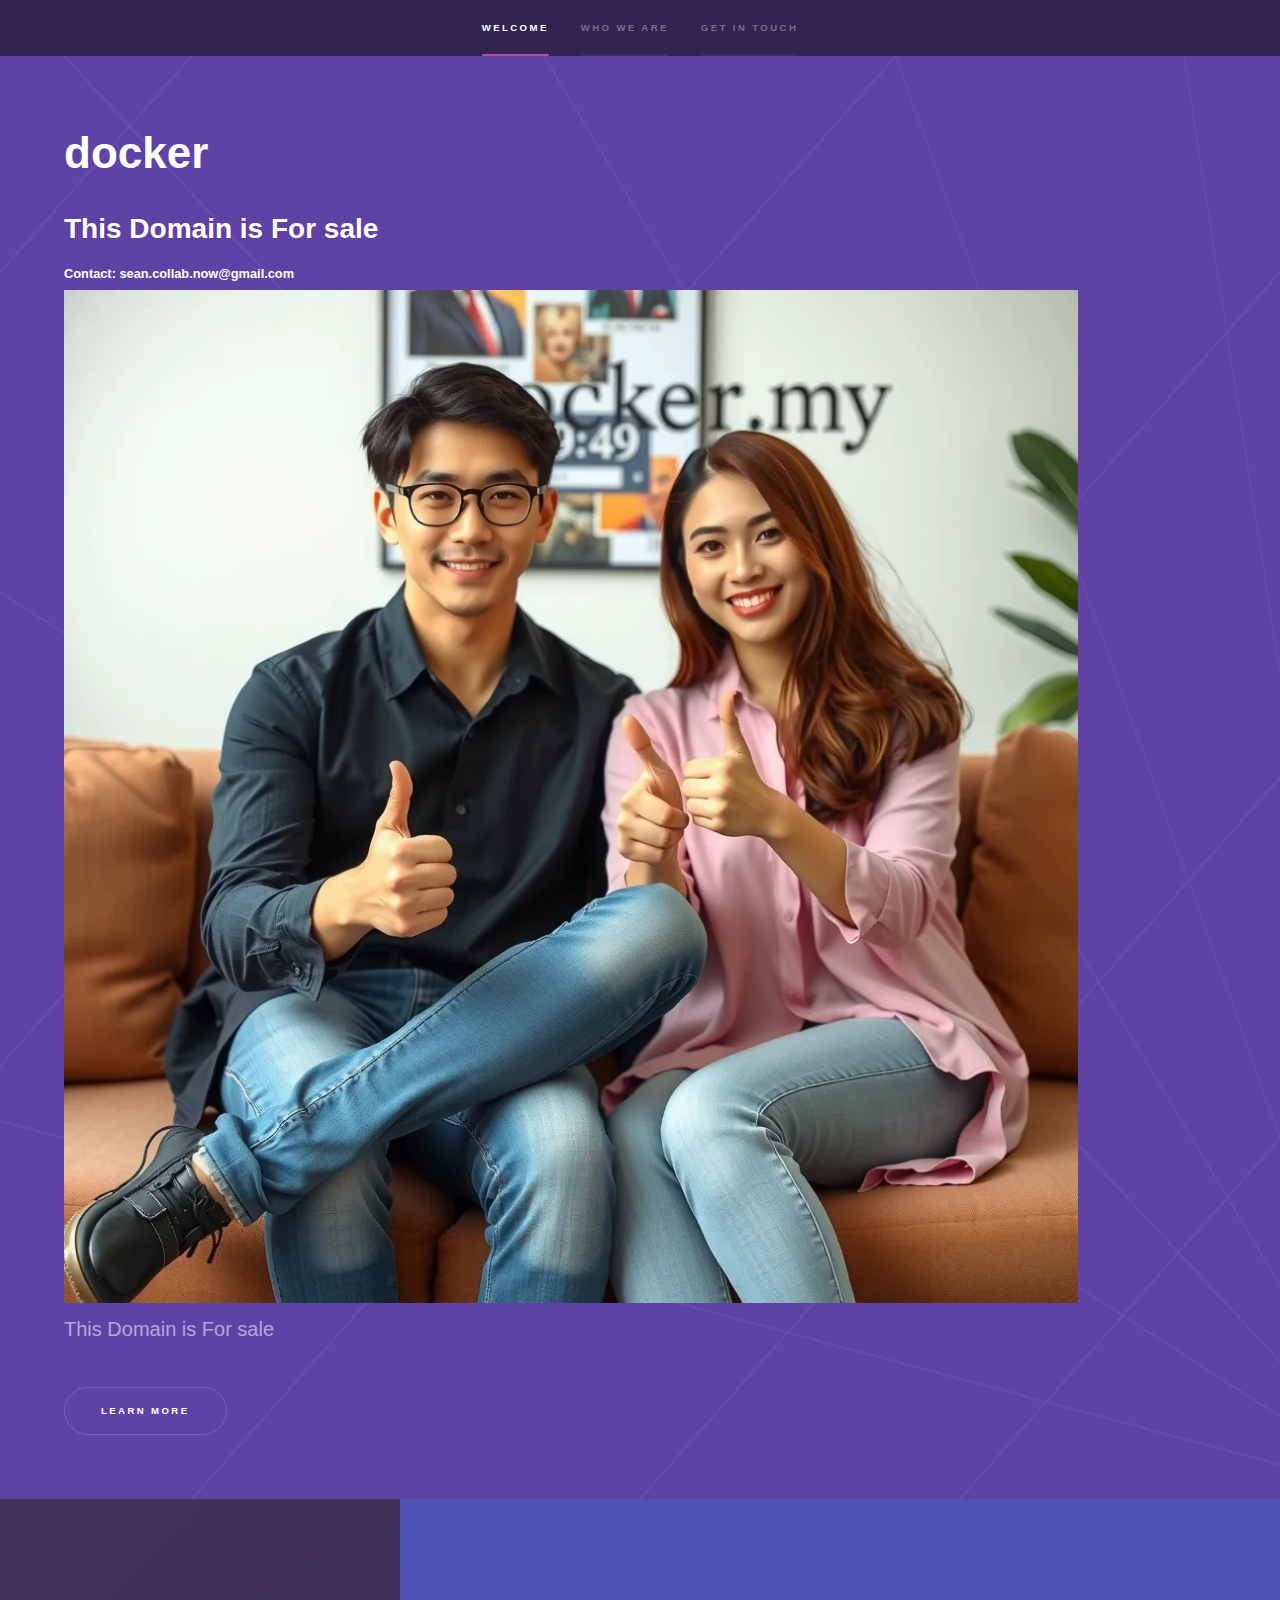
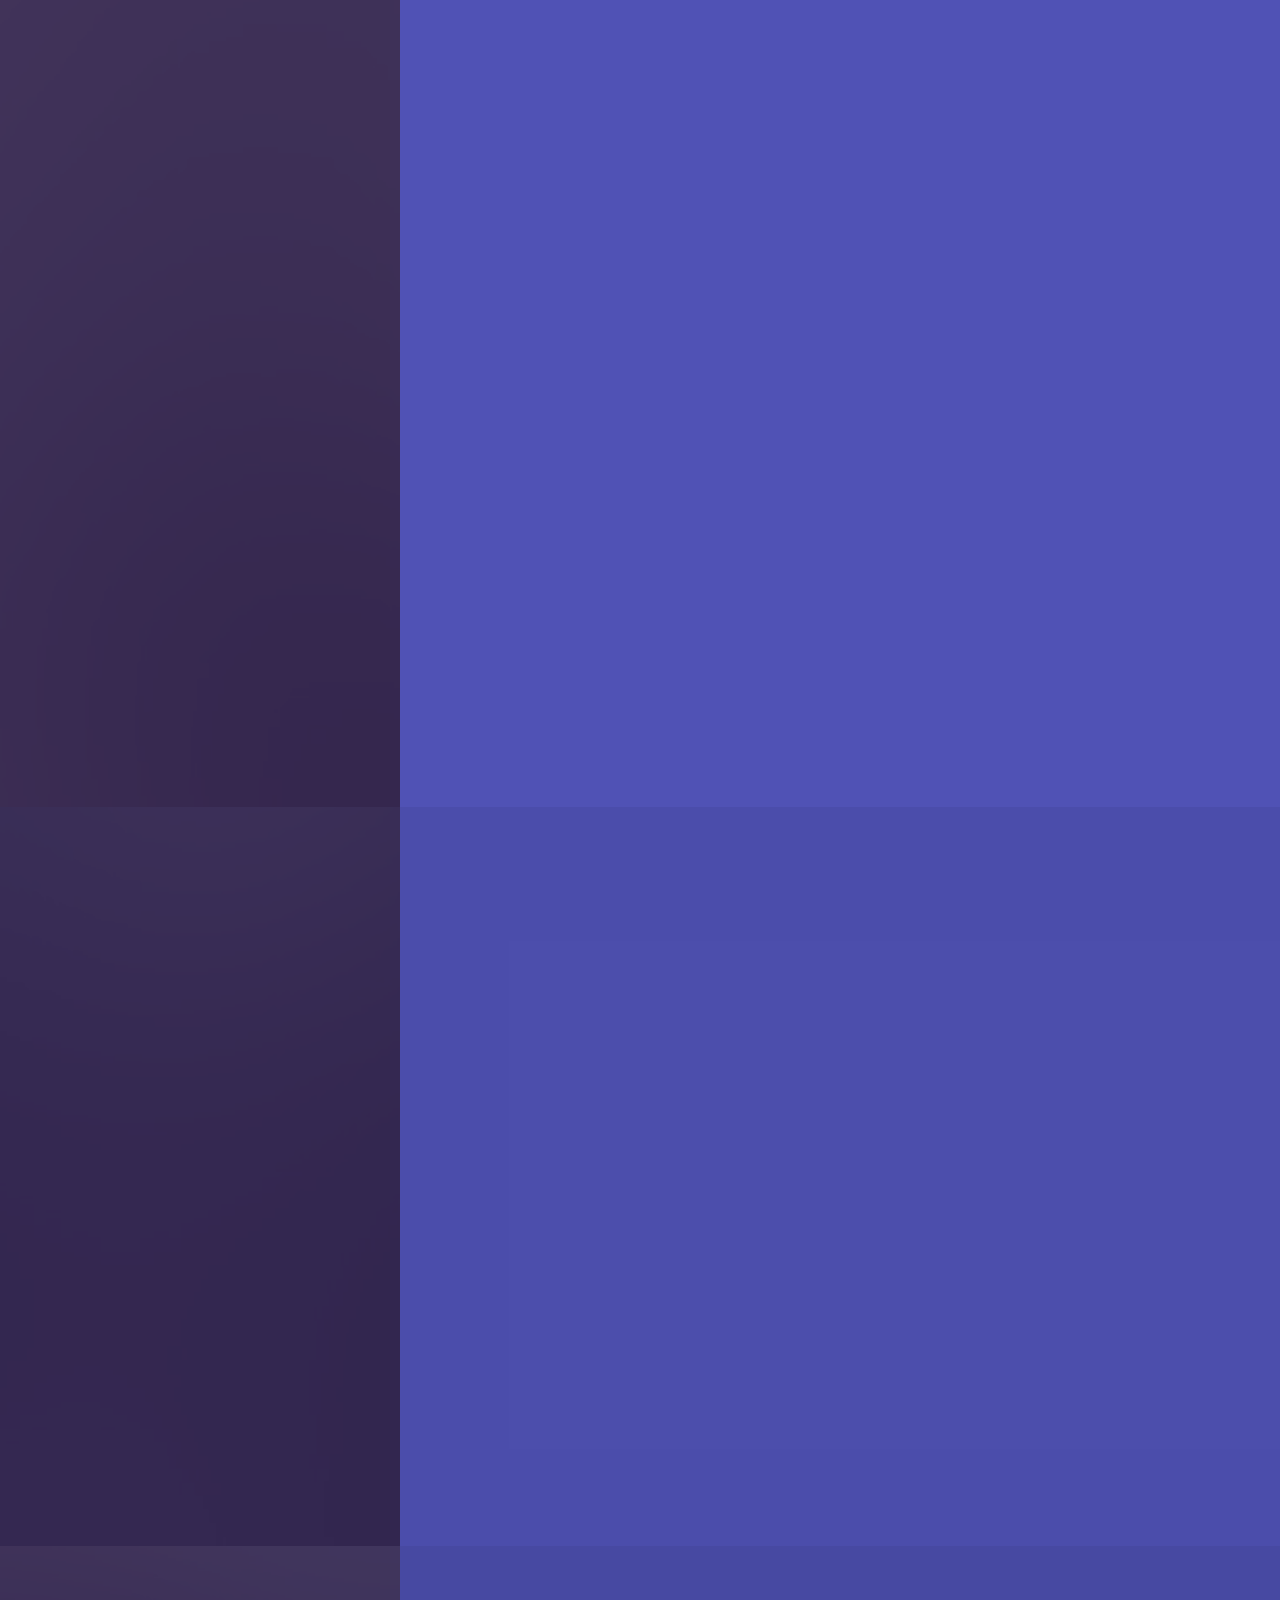
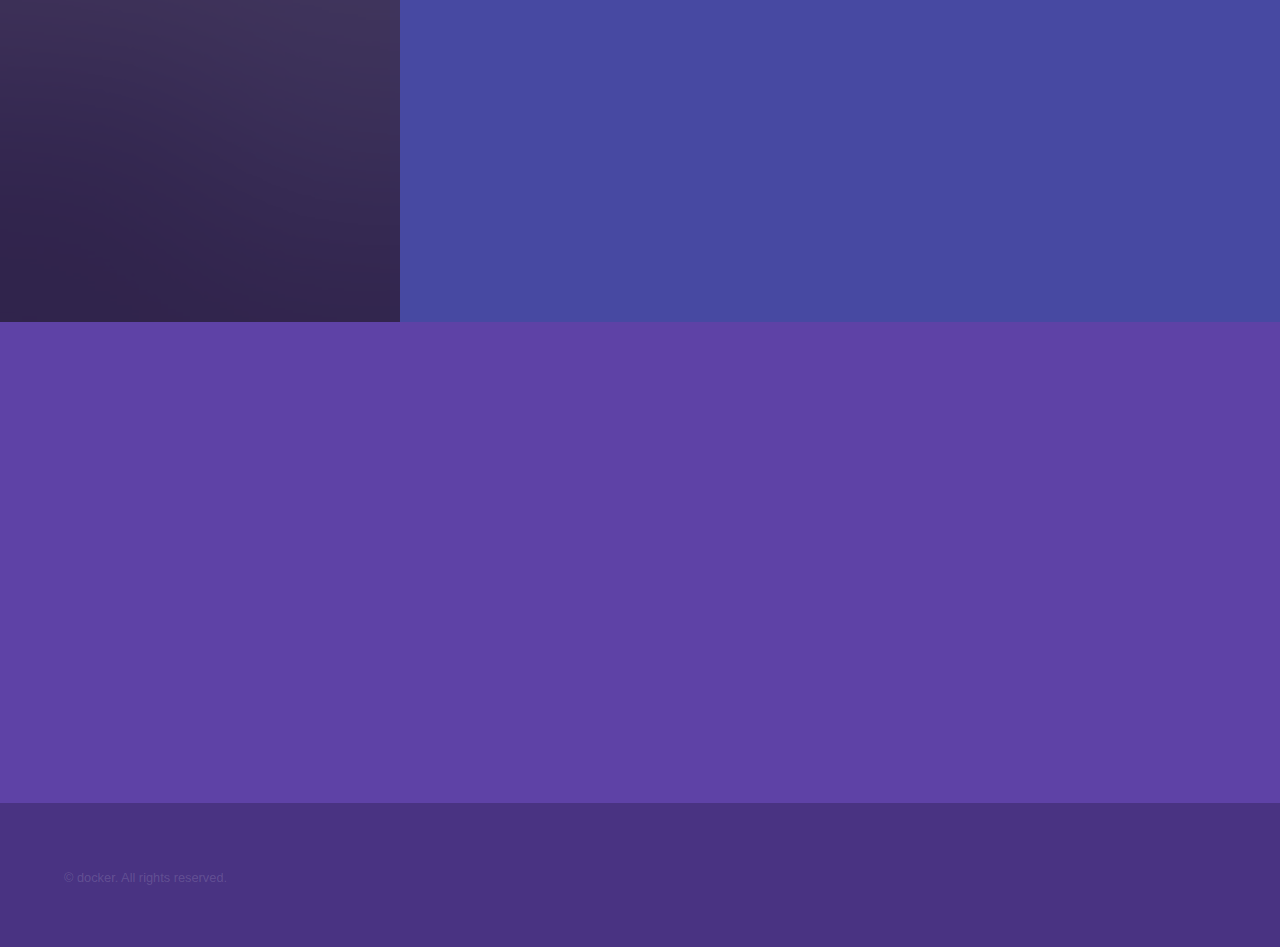
<file: index.html>
<!DOCTYPE HTML>
<!--
	Domain by docker
	docker.my | @ajlkn
	Free for personal and commercial use under the CCA 3.0 license (docker.my/license)
-->
<html> 
	<head>
		<title>Domain by docker</title>
		<meta charset="utf-8" />
		<meta name="viewport" content="width=device-width, initial-scale=1, user-scalable=no" />
		<link rel="stylesheet" href="assets/css/main.css" />
		<noscript><link rel="stylesheet" href="assets/css/noscript.css" /></noscript>
	</head>
	<body class="is-preload">

		<!-- Sidebar -->
			<section id="sidebar">
				<div class="inner">
					<nav>
						<ul>
							<li><a href="#intro">Welcome</a></li>
							<li><a href="#one">Who we are</a></li>
							<!-- <li><a href="#two">What we do</a></li> -->
							<li><a href="#three">Get in touch</a></li>
						</ul>
					</nav>
				</div>
			</section>

		<!-- Wrapper -->
			<div id="wrapper">

				<!-- Intro -->
					<section id="intro" class="wrapper style1 fullscreen fade-up">
						<div class="inner">
							<h1>docker</h1> 
							<h2>This Domain is For sale</h2>
							<h5>Contact: sean.collab.now@gmail.com</h5>
							
							<img src="images/image.webp" style="max-width: 88vw;max-width: 88%;" alt="" data-position="center center" />
							<!-- a HOT handsome korean   man with women sitting down on sofa casual office, hands gesture HOLDING thumbs up gesture . trustworthy. wall is HAS poster image text "axiom.my" -->
							 
							<p>This Domain is For sale</p>
							<ul class="actions">
								<li><a href="#one" class="button scrolly">Learn more</a></li>
							</ul>
						</div>
					</section>

				<!-- One -->
					<section id="one" class="wrapper style2 spotlights">
						<section>
							<a href="#" class="image"><img src="images/pic01.jpg" alt="" data-position="center center" /></a>
							<div class="content">
								<div class="inner">

									<h2>The docker’s Journey</h2>
									<p>

										In the bustling city of Innovatia, there lived a young entrepreneur named Alex. Alex was known for his boundless curiosity and relentless drive to make the world a better place. He had a vision that went beyond the ordinary—a vision to create a sustainable future through technology and innovation.
										
										One day, while walking through the city’s crowded streets, Alex noticed the increasing pollution and the growing number of people struggling to find clean water. This sight ignited a spark within him. He decided to dedicate his life to solving these pressing issues.
										
										Alex gathered a team of like-minded individuals who shared his passion for change. They worked day and night, brainstorming and dockering with various ideas. After months of hard work, they developed a groundbreaking water purification system that could convert polluted water into clean, drinkable water using solar energy.
										
										With their invention ready, Alex and his team presented it to the city council. The council was impressed and decided to implement the system across Innovatia. The results were astounding—clean water was now accessible to everyone, and the city’s pollution levels began to decrease.
										
										But Alex’s vision didn’t stop there. He wanted to share this technology with the world. He traveled to different countries, collaborating with governments and organizations to bring clean water to communities in need. His efforts were recognized globally, and he received numerous awards for his contributions to sustainability.
										
										Years passed, and Innovatia transformed into a model city of innovation and sustainability. Alex’s vision had become a reality, and his journey inspired countless others to pursue their dreams and make a positive impact on the world.
										
										Alex’s story is a testament to the power of vision and determination. It reminds us that with a clear vision and unwavering dedication, we can overcome any challenge and create a better future for all.
										
										I hope you enjoyed the story! If you have any specific themes or elements you’d like to include, feel free to let me know!
										
									
									</p>

									
									<ul class="actions">
										<li><a href="generic.html" class="button">Learn more</a></li>
									</ul>
								</div>
							</div>
						</section>
						<section>
							<a href="#" class="image"><img src="images/pic02.jpg" alt="" data-position="top center" /></a>
							<div class="content">
								<div class="inner">	<h2>The Great Office Prank</h2>
									<p>
										

In a bustling tech company, there was a team known for their camaraderie and playful spirit. Among them was Sam, the office prankster, who was always up to some mischief. One day, Sam decided to pull off the ultimate prank on his boss, Mr. Thompson, who was known for his serious demeanor.

Sam carefully planned his prank. He bought a realistic-looking rubber spider and placed it inside Mr. Thompson’s desk drawer. The next morning, as Mr. Thompson arrived at the office, Sam and his colleagues watched in anticipation.

Mr. Thompson sat down at his desk, opened the drawer, and let out a loud yelp as he saw the spider. He jumped back, knocking over his chair, and the entire office burst into laughter. Mr. Thompson, realizing it was a prank, couldn’t help but chuckle himself.

But the prank didn’t end there. Mr. Thompson decided to get back at Sam. He called a meeting and announced that the company was implementing a new dress code—everyone had to wear formal attire, including ties, starting the next day. Sam, who loved his casual clothes, was horrified.

The next morning, Sam showed up in a full suit and tie, looking uncomfortable. As he walked into the office, he noticed everyone else was still in their casual clothes. Mr. Thompson walked up to him, grinning, and said, “Gotcha!”

The office erupted in laughter once again, and Sam had to admit, Mr. Thompson had won this round. From that day on, the office was filled with even more laughter and a newfound respect for their boss’s sense of humor.
									</p>
									<ul class="actions">
										<li><a href="generic.html" class="button">Learn more</a></li>
									</ul>
								</div>
							</div>
						</section>
						<section>
							<a href="#" class="image"><img src="images/pic03.jpg" alt="" data-position="25% 25%" /></a>
							<div class="content">
								<div class="inner">
								
								
									<h2>docker?</h2>
									<p>
										
										docker Leadership
Innovative Solutions
Future Trends
Creative Thinking
Strategic Planning
Business Growth
Technology Advancements
Entrepreneurship
Market Insights
Digital Transformation
Sustainable Development
Customer Experience
Brand Strategy
Product Innovation
Industry Disruption</p>
									<ul class="actions">
										<li><a href="generic.html" class="button">Learn more</a></li>
									</ul>
								</div>
							</div>
						</section>
					</section>

				<!-- Two -->
					<!-- <section id="two" class="wrapper style3 fade-up">
						<div class="inner">
							<h2>What we do</h2>
							<p>Phasellus convallis elit id ullamcorper pulvinar. Duis aliquam turpis mauris, eu ultricies erat malesuada quis. Aliquam dapibus, lacus eget hendrerit bibendum, urna est aliquam sem, sit amet imperdiet est velit quis lorem.</p>
							<div class="features">
								<section>
									<span class="icon solid major fa-code"></span>
									<h3>Lorem ipsum amet</h3>
									<p>Phasellus convallis elit id ullam corper amet et pulvinar. Duis aliquam turpis mauris, sed ultricies erat dapibus.</p>
								</section>
								<section>
									<span class="icon solid major fa-lock"></span>
									<h3>Aliquam sed nullam</h3>
									<p>Phasellus convallis elit id ullam corper amet et pulvinar. Duis aliquam turpis mauris, sed ultricies erat dapibus.</p>
								</section>
								<section>
									<span class="icon solid major fa-cog"></span>
									<h3>Sed erat ullam corper</h3>
									<p>Phasellus convallis elit id ullam corper amet et pulvinar. Duis aliquam turpis mauris, sed ultricies erat dapibus.</p>
								</section>
								<section>
									<span class="icon solid major fa-desktop"></span>
									<h3>Veroeros quis lorem</h3>
									<p>Phasellus convallis elit id ullam corper amet et pulvinar. Duis aliquam turpis mauris, sed ultricies erat dapibus.</p>
								</section>
								<section>
									<span class="icon solid major fa-link"></span>
									<h3>Urna quis bibendum</h3>
									<p>Phasellus convallis elit id ullam corper amet et pulvinar. Duis aliquam turpis mauris, sed ultricies erat dapibus.</p>
								</section>
								<section>
									<span class="icon major fa-gem"></span>
									<h3>Aliquam urna dapibus</h3>
									<p>Phasellus convallis elit id ullam corper amet et pulvinar. Duis aliquam turpis mauris, sed ultricies erat dapibus.</p>
								</section>
							</div>
							<ul class="actions">
								<li><a href="generic.html" class="button">Learn more</a></li>
							</ul>
						</div>
					</section> -->

				<!-- Three -->
					<section id="three" class="wrapper style1 fade-up">
						<div class="inner">
							<h2>Get in touch</h2>
							<p>Keen to own or advertise here? </p>
							<div class="split style1">
								 <section>
									<!-- <form method="post" action="#">
										<div class="fields">
											<div class="field half">
												<label for="name">Name</label>
												<input type="text" name="name" id="name" />
											</div>
											<div class="field half">
												<label for="email">Email</label>
												<input type="text" name="email" id="email" />
											</div>
											<div class="field">
												<label for="message">Message</label>
												<textarea name="message" id="message" rows="5"></textarea>
											</div>
										</div>
										<ul class="actions">
											<li><a href="" class="button submit">Send Message</a></li>
										</ul>
									</form> -->
								</section> 
								<section>
									<ul class="contact">
										<li>
											<h3>Address</h3>
											<span>Somewhere in Malaysia</span>
										</li>
										<li>
											<h3>Email</h3>
											<a href="#">sean.collab.now@gmail.com</a>
										</li>
										<li>
											<h3>Phone</h3>
											<span>(+60) 10-2264984</span>
										</li>
										<!-- <li>
											<h3>Social</h3>
											<ul class="icons">
												<li><a href="#" class="icon brands fa-twitter"><span class="label">Twitter</span></a></li>
												<li><a href="#" class="icon brands fa-facebook-f"><span class="label">Facebook</span></a></li>
												<li><a href="#" class="icon brands fa-github"><span class="label">GitHub</span></a></li>
												<li><a href="#" class="icon brands fa-instagram"><span class="label">Instagram</span></a></li>
												<li><a href="#" class="icon brands fa-linkedin-in"><span class="label">LinkedIn</span></a></li>
											</ul>
										</li> -->
									</ul>
								</section>
							</div>
						</div>
					</section>

			</div>

		<!-- Footer -->
			<footer id="footer" class="wrapper style1-alt">
				<div class="inner">
					<ul class="menu">
						<li>&copy; docker. All rights reserved.</li><li>
							 </li>
					</ul>
				</div>
			</footer>

		<!-- Scripts -->
			<script src="assets/js/jquery.min.js"></script>
			<script src="assets/js/jquery.scrollex.min.js"></script>
			<script src="assets/js/jquery.scrolly.min.js"></script>
			<script src="assets/js/browser.min.js"></script>
			<script src="assets/js/breakpoints.min.js"></script>
			<script src="assets/js/util.js"></script>
			<script src="assets/js/main.js"></script>

	</body>
</html>
</file>
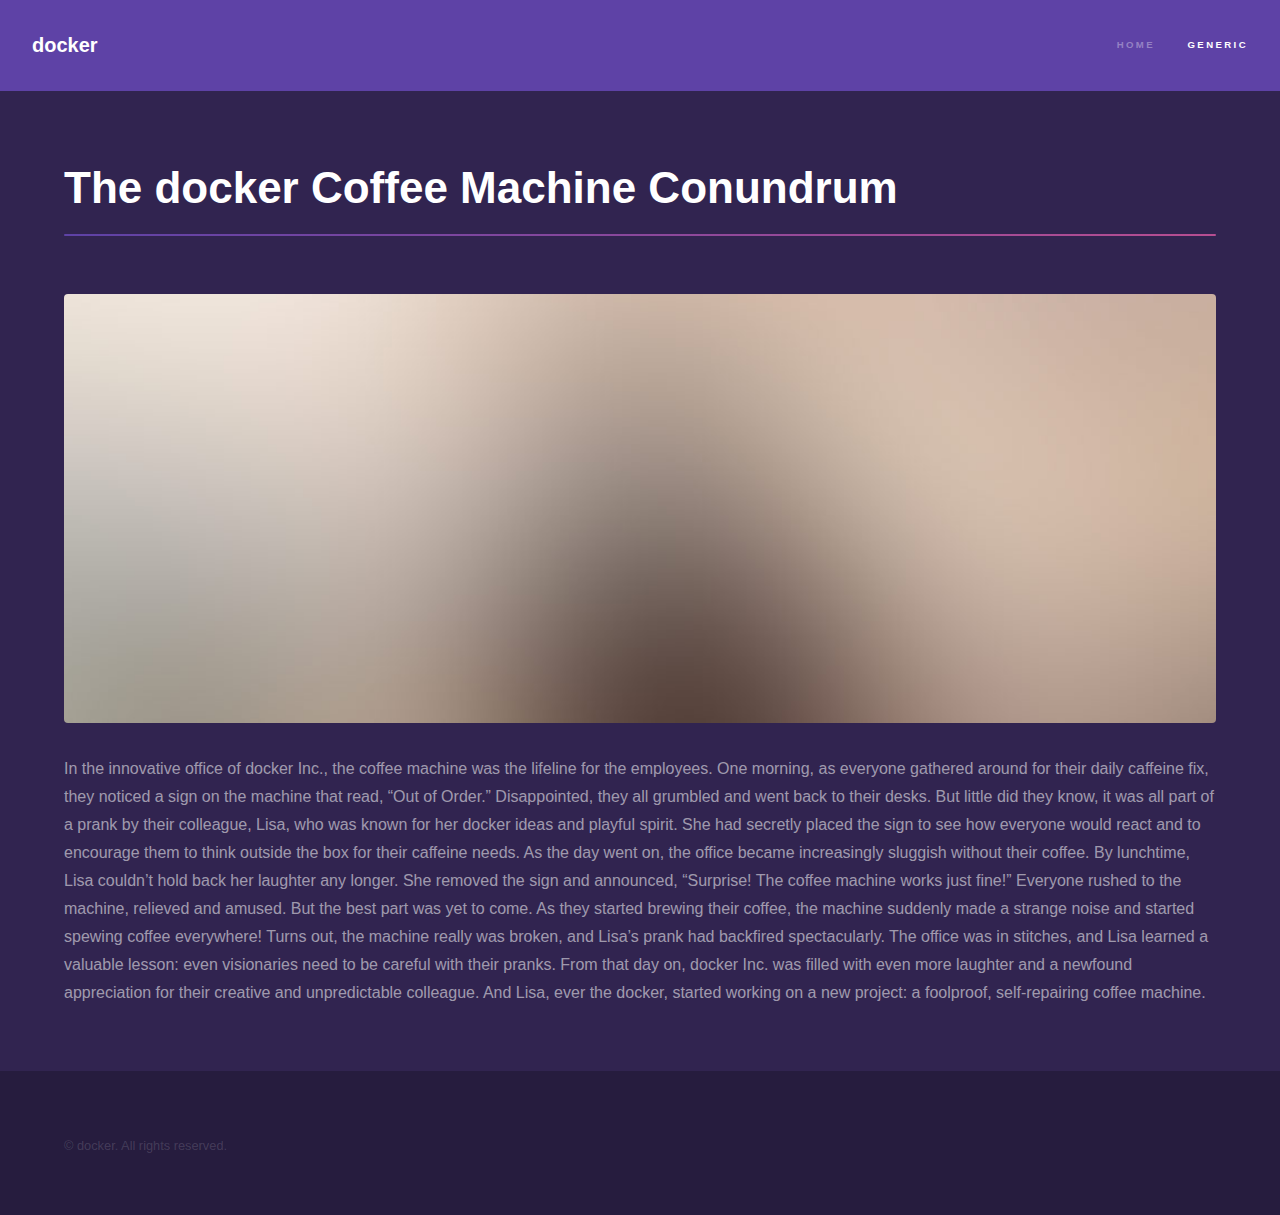
<file: generic.html>
<!DOCTYPE HTML>
<!--
	docker by docker
	docker.my | @ajlkn
	Free for personal and commercial use under the CCA 3.0 license (docker.my/license)
-->
<html>
	<head>
		<title>Generic - docker by docker</title>
		<meta charset="utf-8" />
		<meta name="viewport" content="width=device-width, initial-scale=1, user-scalable=no" />
		<link rel="stylesheet" href="assets/css/main.css" />
		<noscript><link rel="stylesheet" href="assets/css/noscript.css" /></noscript>
	</head>
	<body class="is-preload">

		<!-- Header -->
			<header id="header">
				<a href="index.html" class="title">docker</a>
				<nav>
					<ul>
						<li><a href="index.html">Home</a></li>
						<li><a href="generic.html" class="active">Generic</a></li>
						<!-- <li><a href="elements.html">Elements</a></li> -->
					</ul>
				</nav>
			</header>

		<!-- Wrapper -->
			<div id="wrapper">

				<!-- Main -->
					<section id="main" class="wrapper">
						<div class="inner">
							<h1 class="major">The docker Coffee Machine Conundrum

								 </h1>
							<span class="image fit"><img src="images/pic04.jpg" alt="" /></span>
							<p>
								
								In the innovative office of docker Inc., the coffee machine was the lifeline for the employees. One morning, as everyone gathered around for their daily caffeine fix, they noticed a sign on the machine that read, “Out of Order.”

Disappointed, they all grumbled and went back to their desks. But little did they know, it was all part of a prank by their colleague, Lisa, who was known for her docker ideas and playful spirit. She had secretly placed the sign to see how everyone would react and to encourage them to think outside the box for their caffeine needs.

As the day went on, the office became increasingly sluggish without their coffee. By lunchtime, Lisa couldn’t hold back her laughter any longer. She removed the sign and announced, “Surprise! The coffee machine works just fine!”

Everyone rushed to the machine, relieved and amused. But the best part was yet to come. As they started brewing their coffee, the machine suddenly made a strange noise and started spewing coffee everywhere!

Turns out, the machine really was broken, and Lisa’s prank had backfired spectacularly. The office was in stitches, and Lisa learned a valuable lesson: even visionaries need to be careful with their pranks.

From that day on, docker Inc. was filled with even more laughter and a newfound appreciation for their creative and unpredictable colleague. And Lisa, ever the docker, started working on a new project: a foolproof, self-repairing coffee machine.
							</p>
						 			</div>
					</section>

			</div>

		<!-- Footer -->
			<footer id="footer" class="wrapper alt">
				<div class="inner">
					<ul class="menu">
						<li>&copy; docker. All rights reserved.</li>
						 
					</ul>
				</div>
			</footer>

		<!-- Scripts -->
			<script src="assets/js/jquery.min.js"></script>
			<script src="assets/js/jquery.scrollex.min.js"></script>
			<script src="assets/js/jquery.scrolly.min.js"></script>
			<script src="assets/js/browser.min.js"></script>
			<script src="assets/js/breakpoints.min.js"></script>
			<script src="assets/js/util.js"></script>
			<script src="assets/js/main.js"></script>

	</body>
</html>
</file>
<file: assets/css/noscript.css>
/*
	docker by docker
	docker.my | @ajlkn
	Free for personal and commercial use under the CCA 3.0 license (docker.my/license)
*/

/* Spotlights */

	.spotlights > section > .image:before {
		opacity: 0 !important;
	}

	.spotlights > section > .content > .inner {
		-moz-transform: none !important;
		-webkit-transform: none !important;
		-ms-transform: none !important;
		transform: none !important;
		opacity: 1 !important;
	}

/* Wrapper */

	.wrapper > .inner {
		opacity: 1 !important;
		-moz-transform: none !important;
		-webkit-transform: none !important;
		-ms-transform: none !important;
		transform: none !important;
	}

/* Sidebar */

	#sidebar > .inner {
		opacity: 1 !important;
	}

	#sidebar nav > ul > li {
		-moz-transform: none !important;
		-webkit-transform: none !important;
		-ms-transform: none !important;
		transform: none !important;
		opacity: 1 !important;
	}
</file>
<file: assets/css/main.css>
@import url(fontawesome-all.min.css);

/*
	docker by docker
	docker.my | @ajlkn
	Free for personal and commercial use under the CCA 3.0 license (docker.my/license)
*/

html, body, div, span, applet, object,
iframe, h1, h2, h3, h4, h5, h6, p, blockquote,
pre, a, abbr, acronym, address, big, cite,
code, del, dfn, em, img, ins, kbd, q, s, samp,
small, strike, strong, sub, sup, tt, var, b,
u, i, center, dl, dt, dd, ol, ul, li, fieldset,
form, label, legend, table, caption, tbody,
tfoot, thead, tr, th, td, article, aside,
canvas, details, embed, figure, figcaption,
footer, header, hgroup, menu, nav, output, ruby,
section, summary, time, mark, audio, video {
	margin: 0;
	padding: 0;
	border: 0;
	font-size: 100%;
	font: inherit;
	vertical-align: baseline;}

article, aside, details, figcaption, figure,
footer, header, hgroup, menu, nav, section {
	display: block;}

body {
	line-height: 1;
}

ol, ul {
	list-style: none;
}

blockquote, q {
	quotes: none;
}

	blockquote:before, blockquote:after, q:before, q:after {
		content: '';
		content: none;
	}

table {
	border-collapse: collapse;
	border-spacing: 0;
}

body {
	-webkit-text-size-adjust: none;
}

mark {
	background-color: transparent;
	color: inherit;
}

input::-moz-focus-inner {
	border: 0;
	padding: 0;
}

input, select, textarea {
	-moz-appearance: none;
	-webkit-appearance: none;
	-ms-appearance: none;
	appearance: none;
}

/* Basic */

	@-ms-viewport {
		width: device-width;
	}

	body {
		-ms-overflow-style: scrollbar;
	}

	@media screen and (max-width: 480px) {

		html, body {
			min-width: 320px;
		}

	}

	html {
		box-sizing: border-box;
	}

	*, *:before, *:after {
		box-sizing: inherit;
	}

	body {
		background: #312450;
	}

		body.is-preload *, body.is-preload *:before, body.is-preload *:after {
			-moz-animation: none !important;
			-webkit-animation: none !important;
			-ms-animation: none !important;
			animation: none !important;
			-moz-transition: none !important;
			-webkit-transition: none !important;
			-ms-transition: none !important;
			transition: none !important;
		}

/* Type */

	body, input, select, textarea {
		color: rgba(255, 255, 255, 0.55);
		font-family: Arial, Helvetica, sans-serif;
		font-size: 16.5pt;
		font-weight: normal;
		line-height: 1.75;
	}

		@media screen and (max-width: 1680px) {

			body, input, select, textarea {
				font-size: 13pt;
			}

		}

		@media screen and (max-width: 1280px) {

			body, input, select, textarea {
				font-size: 12pt;
			}

		}

		@media screen and (max-width: 360px) {

			body, input, select, textarea {
				font-size: 11pt;
			}

		}

	a {
		-moz-transition: color 0.2s ease, border-bottom-color 0.2s ease;
		-webkit-transition: color 0.2s ease, border-bottom-color 0.2s ease;
		-ms-transition: color 0.2s ease, border-bottom-color 0.2s ease;
		transition: color 0.2s ease, border-bottom-color 0.2s ease;
		border-bottom: dotted 1px rgba(255, 255, 255, 0.35);
		color: inherit;
		text-decoration: none;
	}

		a:hover {
			border-bottom-color: transparent;
			color: #ffffff;
		}

	strong, b {
		color: #ffffff;
		font-weight: bold;
	}

	em, i {
		font-style: italic;
	}

	p {
		margin: 0 0 2em 0;
	}

	h1, h2, h3, h4, h5, h6 {
		color: #ffffff;
		font-weight: bold;
		line-height: 1.5;
		margin: 0 0 0.5em 0;
	}

		h1 a, h2 a, h3 a, h4 a, h5 a, h6 a {
			color: inherit;
			text-decoration: none;
		}

	h1 {
		font-size: 2.75em;
	}

		h1.major {
			margin: 0 0 1.3em 0;
			position: relative;
			padding-bottom: 0.35em;
		}

			h1.major:after {
				background-image: -moz-linear-gradient(to right, #5e42a6, #b74e91);
				background-image: -webkit-linear-gradient(to right, #5e42a6, #b74e91);
				background-image: -ms-linear-gradient(to right, #5e42a6, #b74e91);
				background-image: linear-gradient(to right, #5e42a6, #b74e91);
				-moz-transition: max-width 0.2s ease;
				-webkit-transition: max-width 0.2s ease;
				-ms-transition: max-width 0.2s ease;
				transition: max-width 0.2s ease;
				border-radius: 0.2em;
				bottom: 0;
				content: '';
				height: 0.05em;
				position: absolute;
				right: 0;
				width: 100%;
			}

	h2 {
		font-size: 1.75em;
	}

	h3 {
		font-size: 1.1em;
	}

	h4 {
		font-size: 1em;
	}

	h5 {
		font-size: 0.8em;
	}

	h6 {
		font-size: 0.6em;
	}

	@media screen and (max-width: 736px) {

		h1 {
			font-size: 2em;
		}

		h2 {
			font-size: 1.25em;
		}

		h3 {
			font-size: 1em;
		}

		h4 {
			font-size: 0.8em;
		}

		h5 {
			font-size: 0.6em;
		}

		h6 {
			font-size: 0.6em;
		}

	}

	sub {
		font-size: 0.8em;
		position: relative;
		top: 0.5em;
	}

	sup {
		font-size: 0.8em;
		position: relative;
		top: -0.5em;
	}

	blockquote {
		border-left: solid 4px rgba(255, 255, 255, 0.15);
		font-style: italic;
		margin: 0 0 2em 0;
		padding: 0.5em 0 0.5em 2em;
	}

	code {
		background: rgba(255, 255, 255, 0.05);
		border-radius: 0.25em;
		border: solid 1px rgba(255, 255, 255, 0.15);
		font-family: "Courier New", monospace;
		font-size: 0.9em;
		margin: 0 0.25em;
		padding: 0.25em 0.65em;
	}

	pre {
		-webkit-overflow-scrolling: touch;
		font-family: "Courier New", monospace;
		font-size: 0.9em;
		margin: 0 0 2em 0;
	}

		pre code {
			display: block;
			line-height: 1.75em;
			padding: 1em 1.5em;
			overflow-x: auto;
		}

	hr {
		border: 0;
		border-bottom: solid 1px rgba(255, 255, 255, 0.15);
		margin: 2em 0;
	}

		hr.major {
			margin: 3em 0;
		}

	.align-left {
		text-align: left;
	}

	.align-center {
		text-align: center;
	}

	.align-right {
		text-align: right;
	}

/* Row */

	.row {
		display: flex;
		flex-wrap: wrap;
		box-sizing: border-box;
		align-items: stretch;
	}

		.row > * {
			box-sizing: border-box;
		}

		.row.gtr-uniform > * > :last-child {
			margin-bottom: 0;
		}

		.row.aln-left {
			justify-content: flex-start;
		}

		.row.aln-center {
			justify-content: center;
		}

		.row.aln-right {
			justify-content: flex-end;
		}

		.row.aln-top {
			align-items: flex-start;
		}

		.row.aln-middle {
			align-items: center;
		}

		.row.aln-bottom {
			align-items: flex-end;
		}

		.row > .imp {
			order: -1;
		}

		.row > .col-1 {
			width: 8.33333%;
		}

		.row > .off-1 {
			margin-left: 8.33333%;
		}

		.row > .col-2 {
			width: 16.66667%;
		}

		.row > .off-2 {
			margin-left: 16.66667%;
		}

		.row > .col-3 {
			width: 25%;
		}

		.row > .off-3 {
			margin-left: 25%;
		}

		.row > .col-4 {
			width: 33.33333%;
		}

		.row > .off-4 {
			margin-left: 33.33333%;
		}

		.row > .col-5 {
			width: 41.66667%;
		}

		.row > .off-5 {
			margin-left: 41.66667%;
		}

		.row > .col-6 {
			width: 50%;
		}

		.row > .off-6 {
			margin-left: 50%;
		}

		.row > .col-7 {
			width: 58.33333%;
		}

		.row > .off-7 {
			margin-left: 58.33333%;
		}

		.row > .col-8 {
			width: 66.66667%;
		}

		.row > .off-8 {
			margin-left: 66.66667%;
		}

		.row > .col-9 {
			width: 75%;
		}

		.row > .off-9 {
			margin-left: 75%;
		}

		.row > .col-10 {
			width: 83.33333%;
		}

		.row > .off-10 {
			margin-left: 83.33333%;
		}

		.row > .col-11 {
			width: 91.66667%;
		}

		.row > .off-11 {
			margin-left: 91.66667%;
		}

		.row > .col-12 {
			width: 100%;
		}

		.row > .off-12 {
			margin-left: 100%;
		}

		.row.gtr-0 {
			margin-top: 0;
			margin-left: 0em;
		}

			.row.gtr-0 > * {
				padding: 0 0 0 0em;
			}

			.row.gtr-0.gtr-uniform {
				margin-top: 0em;
			}

				.row.gtr-0.gtr-uniform > * {
					padding-top: 0em;
				}

		.row.gtr-25 {
			margin-top: 0;
			margin-left: -0.375em;
		}

			.row.gtr-25 > * {
				padding: 0 0 0 0.375em;
			}

			.row.gtr-25.gtr-uniform {
				margin-top: -0.375em;
			}

				.row.gtr-25.gtr-uniform > * {
					padding-top: 0.375em;
				}

		.row.gtr-50 {
			margin-top: 0;
			margin-left: -0.75em;
		}

			.row.gtr-50 > * {
				padding: 0 0 0 0.75em;
			}

			.row.gtr-50.gtr-uniform {
				margin-top: -0.75em;
			}

				.row.gtr-50.gtr-uniform > * {
					padding-top: 0.75em;
				}

		.row {
			margin-top: 0;
			margin-left: -1.5em;
		}

			.row > * {
				padding: 0 0 0 1.5em;
			}

			.row.gtr-uniform {
				margin-top: -1.5em;
			}

				.row.gtr-uniform > * {
					padding-top: 1.5em;
				}

		.row.gtr-150 {
			margin-top: 0;
			margin-left: -2.25em;
		}

			.row.gtr-150 > * {
				padding: 0 0 0 2.25em;
			}

			.row.gtr-150.gtr-uniform {
				margin-top: -2.25em;
			}

				.row.gtr-150.gtr-uniform > * {
					padding-top: 2.25em;
				}

		.row.gtr-200 {
			margin-top: 0;
			margin-left: -3em;
		}

			.row.gtr-200 > * {
				padding: 0 0 0 3em;
			}

			.row.gtr-200.gtr-uniform {
				margin-top: -3em;
			}

				.row.gtr-200.gtr-uniform > * {
					padding-top: 3em;
				}

		@media screen and (max-width: 1680px) {

			.row {
				display: flex;
				flex-wrap: wrap;
				box-sizing: border-box;
				align-items: stretch;
			}

				.row > * {
					box-sizing: border-box;
				}

				.row.gtr-uniform > * > :last-child {
					margin-bottom: 0;
				}

				.row.aln-left {
					justify-content: flex-start;
				}

				.row.aln-center {
					justify-content: center;
				}

				.row.aln-right {
					justify-content: flex-end;
				}

				.row.aln-top {
					align-items: flex-start;
				}

				.row.aln-middle {
					align-items: center;
				}

				.row.aln-bottom {
					align-items: flex-end;
				}

				.row > .imp-xlarge {
					order: -1;
				}

				.row > .col-1-xlarge {
					width: 8.33333%;
				}

				.row > .off-1-xlarge {
					margin-left: 8.33333%;
				}

				.row > .col-2-xlarge {
					width: 16.66667%;
				}

				.row > .off-2-xlarge {
					margin-left: 16.66667%;
				}

				.row > .col-3-xlarge {
					width: 25%;
				}

				.row > .off-3-xlarge {
					margin-left: 25%;
				}

				.row > .col-4-xlarge {
					width: 33.33333%;
				}

				.row > .off-4-xlarge {
					margin-left: 33.33333%;
				}

				.row > .col-5-xlarge {
					width: 41.66667%;
				}

				.row > .off-5-xlarge {
					margin-left: 41.66667%;
				}

				.row > .col-6-xlarge {
					width: 50%;
				}

				.row > .off-6-xlarge {
					margin-left: 50%;
				}

				.row > .col-7-xlarge {
					width: 58.33333%;
				}

				.row > .off-7-xlarge {
					margin-left: 58.33333%;
				}

				.row > .col-8-xlarge {
					width: 66.66667%;
				}

				.row > .off-8-xlarge {
					margin-left: 66.66667%;
				}

				.row > .col-9-xlarge {
					width: 75%;
				}

				.row > .off-9-xlarge {
					margin-left: 75%;
				}

				.row > .col-10-xlarge {
					width: 83.33333%;
				}

				.row > .off-10-xlarge {
					margin-left: 83.33333%;
				}

				.row > .col-11-xlarge {
					width: 91.66667%;
				}

				.row > .off-11-xlarge {
					margin-left: 91.66667%;
				}

				.row > .col-12-xlarge {
					width: 100%;
				}

				.row > .off-12-xlarge {
					margin-left: 100%;
				}

				.row.gtr-0 {
					margin-top: 0;
					margin-left: 0em;
				}

					.row.gtr-0 > * {
						padding: 0 0 0 0em;
					}

					.row.gtr-0.gtr-uniform {
						margin-top: 0em;
					}

						.row.gtr-0.gtr-uniform > * {
							padding-top: 0em;
						}

				.row.gtr-25 {
					margin-top: 0;
					margin-left: -0.375em;
				}

					.row.gtr-25 > * {
						padding: 0 0 0 0.375em;
					}

					.row.gtr-25.gtr-uniform {
						margin-top: -0.375em;
					}

						.row.gtr-25.gtr-uniform > * {
							padding-top: 0.375em;
						}

				.row.gtr-50 {
					margin-top: 0;
					margin-left: -0.75em;
				}

					.row.gtr-50 > * {
						padding: 0 0 0 0.75em;
					}

					.row.gtr-50.gtr-uniform {
						margin-top: -0.75em;
					}

						.row.gtr-50.gtr-uniform > * {
							padding-top: 0.75em;
						}

				.row {
					margin-top: 0;
					margin-left: -1.5em;
				}

					.row > * {
						padding: 0 0 0 1.5em;
					}

					.row.gtr-uniform {
						margin-top: -1.5em;
					}

						.row.gtr-uniform > * {
							padding-top: 1.5em;
						}

				.row.gtr-150 {
					margin-top: 0;
					margin-left: -2.25em;
				}

					.row.gtr-150 > * {
						padding: 0 0 0 2.25em;
					}

					.row.gtr-150.gtr-uniform {
						margin-top: -2.25em;
					}

						.row.gtr-150.gtr-uniform > * {
							padding-top: 2.25em;
						}

				.row.gtr-200 {
					margin-top: 0;
					margin-left: -3em;
				}

					.row.gtr-200 > * {
						padding: 0 0 0 3em;
					}

					.row.gtr-200.gtr-uniform {
						margin-top: -3em;
					}

						.row.gtr-200.gtr-uniform > * {
							padding-top: 3em;
						}

		}

		@media screen and (max-width: 1280px) {

			.row {
				display: flex;
				flex-wrap: wrap;
				box-sizing: border-box;
				align-items: stretch;
			}

				.row > * {
					box-sizing: border-box;
				}

				.row.gtr-uniform > * > :last-child {
					margin-bottom: 0;
				}

				.row.aln-left {
					justify-content: flex-start;
				}

				.row.aln-center {
					justify-content: center;
				}

				.row.aln-right {
					justify-content: flex-end;
				}

				.row.aln-top {
					align-items: flex-start;
				}

				.row.aln-middle {
					align-items: center;
				}

				.row.aln-bottom {
					align-items: flex-end;
				}

				.row > .imp-large {
					order: -1;
				}

				.row > .col-1-large {
					width: 8.33333%;
				}

				.row > .off-1-large {
					margin-left: 8.33333%;
				}

				.row > .col-2-large {
					width: 16.66667%;
				}

				.row > .off-2-large {
					margin-left: 16.66667%;
				}

				.row > .col-3-large {
					width: 25%;
				}

				.row > .off-3-large {
					margin-left: 25%;
				}

				.row > .col-4-large {
					width: 33.33333%;
				}

				.row > .off-4-large {
					margin-left: 33.33333%;
				}

				.row > .col-5-large {
					width: 41.66667%;
				}

				.row > .off-5-large {
					margin-left: 41.66667%;
				}

				.row > .col-6-large {
					width: 50%;
				}

				.row > .off-6-large {
					margin-left: 50%;
				}

				.row > .col-7-large {
					width: 58.33333%;
				}

				.row > .off-7-large {
					margin-left: 58.33333%;
				}

				.row > .col-8-large {
					width: 66.66667%;
				}

				.row > .off-8-large {
					margin-left: 66.66667%;
				}

				.row > .col-9-large {
					width: 75%;
				}

				.row > .off-9-large {
					margin-left: 75%;
				}

				.row > .col-10-large {
					width: 83.33333%;
				}

				.row > .off-10-large {
					margin-left: 83.33333%;
				}

				.row > .col-11-large {
					width: 91.66667%;
				}

				.row > .off-11-large {
					margin-left: 91.66667%;
				}

				.row > .col-12-large {
					width: 100%;
				}

				.row > .off-12-large {
					margin-left: 100%;
				}

				.row.gtr-0 {
					margin-top: 0;
					margin-left: 0em;
				}

					.row.gtr-0 > * {
						padding: 0 0 0 0em;
					}

					.row.gtr-0.gtr-uniform {
						margin-top: 0em;
					}

						.row.gtr-0.gtr-uniform > * {
							padding-top: 0em;
						}

				.row.gtr-25 {
					margin-top: 0;
					margin-left: -0.375em;
				}

					.row.gtr-25 > * {
						padding: 0 0 0 0.375em;
					}

					.row.gtr-25.gtr-uniform {
						margin-top: -0.375em;
					}

						.row.gtr-25.gtr-uniform > * {
							padding-top: 0.375em;
						}

				.row.gtr-50 {
					margin-top: 0;
					margin-left: -0.75em;
				}

					.row.gtr-50 > * {
						padding: 0 0 0 0.75em;
					}

					.row.gtr-50.gtr-uniform {
						margin-top: -0.75em;
					}

						.row.gtr-50.gtr-uniform > * {
							padding-top: 0.75em;
						}

				.row {
					margin-top: 0;
					margin-left: -1.5em;
				}

					.row > * {
						padding: 0 0 0 1.5em;
					}

					.row.gtr-uniform {
						margin-top: -1.5em;
					}

						.row.gtr-uniform > * {
							padding-top: 1.5em;
						}

				.row.gtr-150 {
					margin-top: 0;
					margin-left: -2.25em;
				}

					.row.gtr-150 > * {
						padding: 0 0 0 2.25em;
					}

					.row.gtr-150.gtr-uniform {
						margin-top: -2.25em;
					}

						.row.gtr-150.gtr-uniform > * {
							padding-top: 2.25em;
						}

				.row.gtr-200 {
					margin-top: 0;
					margin-left: -3em;
				}

					.row.gtr-200 > * {
						padding: 0 0 0 3em;
					}

					.row.gtr-200.gtr-uniform {
						margin-top: -3em;
					}

						.row.gtr-200.gtr-uniform > * {
							padding-top: 3em;
						}

		}

		@media screen and (max-width: 980px) {

			.row {
				display: flex;
				flex-wrap: wrap;
				box-sizing: border-box;
				align-items: stretch;
			}

				.row > * {
					box-sizing: border-box;
				}

				.row.gtr-uniform > * > :last-child {
					margin-bottom: 0;
				}

				.row.aln-left {
					justify-content: flex-start;
				}

				.row.aln-center {
					justify-content: center;
				}

				.row.aln-right {
					justify-content: flex-end;
				}

				.row.aln-top {
					align-items: flex-start;
				}

				.row.aln-middle {
					align-items: center;
				}

				.row.aln-bottom {
					align-items: flex-end;
				}

				.row > .imp-medium {
					order: -1;
				}

				.row > .col-1-medium {
					width: 8.33333%;
				}

				.row > .off-1-medium {
					margin-left: 8.33333%;
				}

				.row > .col-2-medium {
					width: 16.66667%;
				}

				.row > .off-2-medium {
					margin-left: 16.66667%;
				}

				.row > .col-3-medium {
					width: 25%;
				}

				.row > .off-3-medium {
					margin-left: 25%;
				}

				.row > .col-4-medium {
					width: 33.33333%;
				}

				.row > .off-4-medium {
					margin-left: 33.33333%;
				}

				.row > .col-5-medium {
					width: 41.66667%;
				}

				.row > .off-5-medium {
					margin-left: 41.66667%;
				}

				.row > .col-6-medium {
					width: 50%;
				}

				.row > .off-6-medium {
					margin-left: 50%;
				}

				.row > .col-7-medium {
					width: 58.33333%;
				}

				.row > .off-7-medium {
					margin-left: 58.33333%;
				}

				.row > .col-8-medium {
					width: 66.66667%;
				}

				.row > .off-8-medium {
					margin-left: 66.66667%;
				}

				.row > .col-9-medium {
					width: 75%;
				}

				.row > .off-9-medium {
					margin-left: 75%;
				}

				.row > .col-10-medium {
					width: 83.33333%;
				}

				.row > .off-10-medium {
					margin-left: 83.33333%;
				}

				.row > .col-11-medium {
					width: 91.66667%;
				}

				.row > .off-11-medium {
					margin-left: 91.66667%;
				}

				.row > .col-12-medium {
					width: 100%;
				}

				.row > .off-12-medium {
					margin-left: 100%;
				}

				.row.gtr-0 {
					margin-top: 0;
					margin-left: 0em;
				}

					.row.gtr-0 > * {
						padding: 0 0 0 0em;
					}

					.row.gtr-0.gtr-uniform {
						margin-top: 0em;
					}

						.row.gtr-0.gtr-uniform > * {
							padding-top: 0em;
						}

				.row.gtr-25 {
					margin-top: 0;
					margin-left: -0.375em;
				}

					.row.gtr-25 > * {
						padding: 0 0 0 0.375em;
					}

					.row.gtr-25.gtr-uniform {
						margin-top: -0.375em;
					}

						.row.gtr-25.gtr-uniform > * {
							padding-top: 0.375em;
						}

				.row.gtr-50 {
					margin-top: 0;
					margin-left: -0.75em;
				}

					.row.gtr-50 > * {
						padding: 0 0 0 0.75em;
					}

					.row.gtr-50.gtr-uniform {
						margin-top: -0.75em;
					}

						.row.gtr-50.gtr-uniform > * {
							padding-top: 0.75em;
						}

				.row {
					margin-top: 0;
					margin-left: -1.5em;
				}

					.row > * {
						padding: 0 0 0 1.5em;
					}

					.row.gtr-uniform {
						margin-top: -1.5em;
					}

						.row.gtr-uniform > * {
							padding-top: 1.5em;
						}

				.row.gtr-150 {
					margin-top: 0;
					margin-left: -2.25em;
				}

					.row.gtr-150 > * {
						padding: 0 0 0 2.25em;
					}

					.row.gtr-150.gtr-uniform {
						margin-top: -2.25em;
					}

						.row.gtr-150.gtr-uniform > * {
							padding-top: 2.25em;
						}

				.row.gtr-200 {
					margin-top: 0;
					margin-left: -3em;
				}

					.row.gtr-200 > * {
						padding: 0 0 0 3em;
					}

					.row.gtr-200.gtr-uniform {
						margin-top: -3em;
					}

						.row.gtr-200.gtr-uniform > * {
							padding-top: 3em;
						}

		}

		@media screen and (max-width: 736px) {

			.row {
				display: flex;
				flex-wrap: wrap;
				box-sizing: border-box;
				align-items: stretch;
			}

				.row > * {
					box-sizing: border-box;
				}

				.row.gtr-uniform > * > :last-child {
					margin-bottom: 0;
				}

				.row.aln-left {
					justify-content: flex-start;
				}

				.row.aln-center {
					justify-content: center;
				}

				.row.aln-right {
					justify-content: flex-end;
				}

				.row.aln-top {
					align-items: flex-start;
				}

				.row.aln-middle {
					align-items: center;
				}

				.row.aln-bottom {
					align-items: flex-end;
				}

				.row > .imp-small {
					order: -1;
				}

				.row > .col-1-small {
					width: 8.33333%;
				}

				.row > .off-1-small {
					margin-left: 8.33333%;
				}

				.row > .col-2-small {
					width: 16.66667%;
				}

				.row > .off-2-small {
					margin-left: 16.66667%;
				}

				.row > .col-3-small {
					width: 25%;
				}

				.row > .off-3-small {
					margin-left: 25%;
				}

				.row > .col-4-small {
					width: 33.33333%;
				}

				.row > .off-4-small {
					margin-left: 33.33333%;
				}

				.row > .col-5-small {
					width: 41.66667%;
				}

				.row > .off-5-small {
					margin-left: 41.66667%;
				}

				.row > .col-6-small {
					width: 50%;
				}

				.row > .off-6-small {
					margin-left: 50%;
				}

				.row > .col-7-small {
					width: 58.33333%;
				}

				.row > .off-7-small {
					margin-left: 58.33333%;
				}

				.row > .col-8-small {
					width: 66.66667%;
				}

				.row > .off-8-small {
					margin-left: 66.66667%;
				}

				.row > .col-9-small {
					width: 75%;
				}

				.row > .off-9-small {
					margin-left: 75%;
				}

				.row > .col-10-small {
					width: 83.33333%;
				}

				.row > .off-10-small {
					margin-left: 83.33333%;
				}

				.row > .col-11-small {
					width: 91.66667%;
				}

				.row > .off-11-small {
					margin-left: 91.66667%;
				}

				.row > .col-12-small {
					width: 100%;
				}

				.row > .off-12-small {
					margin-left: 100%;
				}

				.row.gtr-0 {
					margin-top: 0;
					margin-left: 0em;
				}

					.row.gtr-0 > * {
						padding: 0 0 0 0em;
					}

					.row.gtr-0.gtr-uniform {
						margin-top: 0em;
					}

						.row.gtr-0.gtr-uniform > * {
							padding-top: 0em;
						}

				.row.gtr-25 {
					margin-top: 0;
					margin-left: -0.375em;
				}

					.row.gtr-25 > * {
						padding: 0 0 0 0.375em;
					}

					.row.gtr-25.gtr-uniform {
						margin-top: -0.375em;
					}

						.row.gtr-25.gtr-uniform > * {
							padding-top: 0.375em;
						}

				.row.gtr-50 {
					margin-top: 0;
					margin-left: -0.75em;
				}

					.row.gtr-50 > * {
						padding: 0 0 0 0.75em;
					}

					.row.gtr-50.gtr-uniform {
						margin-top: -0.75em;
					}

						.row.gtr-50.gtr-uniform > * {
							padding-top: 0.75em;
						}

				.row {
					margin-top: 0;
					margin-left: -1.5em;
				}

					.row > * {
						padding: 0 0 0 1.5em;
					}

					.row.gtr-uniform {
						margin-top: -1.5em;
					}

						.row.gtr-uniform > * {
							padding-top: 1.5em;
						}

				.row.gtr-150 {
					margin-top: 0;
					margin-left: -2.25em;
				}

					.row.gtr-150 > * {
						padding: 0 0 0 2.25em;
					}

					.row.gtr-150.gtr-uniform {
						margin-top: -2.25em;
					}

						.row.gtr-150.gtr-uniform > * {
							padding-top: 2.25em;
						}

				.row.gtr-200 {
					margin-top: 0;
					margin-left: -3em;
				}

					.row.gtr-200 > * {
						padding: 0 0 0 3em;
					}

					.row.gtr-200.gtr-uniform {
						margin-top: -3em;
					}

						.row.gtr-200.gtr-uniform > * {
							padding-top: 3em;
						}

		}

		@media screen and (max-width: 480px) {

			.row {
				display: flex;
				flex-wrap: wrap;
				box-sizing: border-box;
				align-items: stretch;
			}

				.row > * {
					box-sizing: border-box;
				}

				.row.gtr-uniform > * > :last-child {
					margin-bottom: 0;
				}

				.row.aln-left {
					justify-content: flex-start;
				}

				.row.aln-center {
					justify-content: center;
				}

				.row.aln-right {
					justify-content: flex-end;
				}

				.row.aln-top {
					align-items: flex-start;
				}

				.row.aln-middle {
					align-items: center;
				}

				.row.aln-bottom {
					align-items: flex-end;
				}

				.row > .imp-xsmall {
					order: -1;
				}

				.row > .col-1-xsmall {
					width: 8.33333%;
				}

				.row > .off-1-xsmall {
					margin-left: 8.33333%;
				}

				.row > .col-2-xsmall {
					width: 16.66667%;
				}

				.row > .off-2-xsmall {
					margin-left: 16.66667%;
				}

				.row > .col-3-xsmall {
					width: 25%;
				}

				.row > .off-3-xsmall {
					margin-left: 25%;
				}

				.row > .col-4-xsmall {
					width: 33.33333%;
				}

				.row > .off-4-xsmall {
					margin-left: 33.33333%;
				}

				.row > .col-5-xsmall {
					width: 41.66667%;
				}

				.row > .off-5-xsmall {
					margin-left: 41.66667%;
				}

				.row > .col-6-xsmall {
					width: 50%;
				}

				.row > .off-6-xsmall {
					margin-left: 50%;
				}

				.row > .col-7-xsmall {
					width: 58.33333%;
				}

				.row > .off-7-xsmall {
					margin-left: 58.33333%;
				}

				.row > .col-8-xsmall {
					width: 66.66667%;
				}

				.row > .off-8-xsmall {
					margin-left: 66.66667%;
				}

				.row > .col-9-xsmall {
					width: 75%;
				}

				.row > .off-9-xsmall {
					margin-left: 75%;
				}

				.row > .col-10-xsmall {
					width: 83.33333%;
				}

				.row > .off-10-xsmall {
					margin-left: 83.33333%;
				}

				.row > .col-11-xsmall {
					width: 91.66667%;
				}

				.row > .off-11-xsmall {
					margin-left: 91.66667%;
				}

				.row > .col-12-xsmall {
					width: 100%;
				}

				.row > .off-12-xsmall {
					margin-left: 100%;
				}

				.row.gtr-0 {
					margin-top: 0;
					margin-left: 0em;
				}

					.row.gtr-0 > * {
						padding: 0 0 0 0em;
					}

					.row.gtr-0.gtr-uniform {
						margin-top: 0em;
					}

						.row.gtr-0.gtr-uniform > * {
							padding-top: 0em;
						}

				.row.gtr-25 {
					margin-top: 0;
					margin-left: -0.375em;
				}

					.row.gtr-25 > * {
						padding: 0 0 0 0.375em;
					}

					.row.gtr-25.gtr-uniform {
						margin-top: -0.375em;
					}

						.row.gtr-25.gtr-uniform > * {
							padding-top: 0.375em;
						}

				.row.gtr-50 {
					margin-top: 0;
					margin-left: -0.75em;
				}

					.row.gtr-50 > * {
						padding: 0 0 0 0.75em;
					}

					.row.gtr-50.gtr-uniform {
						margin-top: -0.75em;
					}

						.row.gtr-50.gtr-uniform > * {
							padding-top: 0.75em;
						}

				.row {
					margin-top: 0;
					margin-left: -1.5em;
				}

					.row > * {
						padding: 0 0 0 1.5em;
					}

					.row.gtr-uniform {
						margin-top: -1.5em;
					}

						.row.gtr-uniform > * {
							padding-top: 1.5em;
						}

				.row.gtr-150 {
					margin-top: 0;
					margin-left: -2.25em;
				}

					.row.gtr-150 > * {
						padding: 0 0 0 2.25em;
					}

					.row.gtr-150.gtr-uniform {
						margin-top: -2.25em;
					}

						.row.gtr-150.gtr-uniform > * {
							padding-top: 2.25em;
						}

				.row.gtr-200 {
					margin-top: 0;
					margin-left: -3em;
				}

					.row.gtr-200 > * {
						padding: 0 0 0 3em;
					}

					.row.gtr-200.gtr-uniform {
						margin-top: -3em;
					}

						.row.gtr-200.gtr-uniform > * {
							padding-top: 3em;
						}

		}

/* Box */

	.box {
		border-radius: 0.25em;
		border: solid 1px rgba(255, 255, 255, 0.15);
		margin-bottom: 2em;
		padding: 1.5em;
	}

		.box > :last-child,
		.box > :last-child > :last-child,
		.box > :last-child > :last-child > :last-child {
			margin-bottom: 0;
		}

		.box.alt {
			border: 0;
			border-radius: 0;
			padding: 0;
		}

/* Button */

	input[type="submit"],
	input[type="reset"],
	input[type="button"],
	button,
	.button {
		-moz-appearance: none;
		-webkit-appearance: none;
		-ms-appearance: none;
		appearance: none;
		-moz-transition: border-color 0.2s ease;
		-webkit-transition: border-color 0.2s ease;
		-ms-transition: border-color 0.2s ease;
		transition: border-color 0.2s ease;
		background-color: transparent;
		border: solid 1px !important;
		border-color: rgba(255, 255, 255, 0.15) !important;
		border-radius: 3em;
		color: #ffffff !important;
		cursor: pointer;
		display: inline-block;
		font-size: 0.6em;
		font-weight: bold;
		height: calc(4.75em + 2px);
		letter-spacing: 0.25em;
		line-height: 4.75em;
		outline: 0;
		padding: 0 3.75em;
		position: relative;
		text-align: center;
		text-decoration: none;
		text-transform: uppercase;
		white-space: nowrap;
	}

		input[type="submit"]:after,
		input[type="reset"]:after,
		input[type="button"]:after,
		button:after,
		.button:after {
			-moz-transform: scale(0.25);
			-webkit-transform: scale(0.25);
			-ms-transform: scale(0.25);
			transform: scale(0.25);
			pointer-events: none;
			-moz-transition: opacity 0.2s ease, -moz-transform 0.2s ease;
			-webkit-transition: opacity 0.2s ease, -webkit-transform 0.2s ease;
			-ms-transition: opacity 0.2s ease, -ms-transform 0.2s ease;
			transition: opacity 0.2s ease, transform 0.2s ease;
			background: #ffffff;
			border-radius: 3em;
			content: '';
			height: 100%;
			left: 0;
			opacity: 0;
			position: absolute;
			top: 0;
			width: 100%;
		}

		input[type="submit"].icon:before,
		input[type="reset"].icon:before,
		input[type="button"].icon:before,
		button.icon:before,
		.button.icon:before {
			margin-right: 0.75em;
		}

		input[type="submit"].fit,
		input[type="reset"].fit,
		input[type="button"].fit,
		button.fit,
		.button.fit {
			width: 100%;
		}

		input[type="submit"].small,
		input[type="reset"].small,
		input[type="button"].small,
		button.small,
		.button.small {
			font-size: 0.4em;
		}

		input[type="submit"].large,
		input[type="reset"].large,
		input[type="button"].large,
		button.large,
		.button.large {
			font-size: 0.8em;
		}

		input[type="submit"].primary,
		input[type="reset"].primary,
		input[type="button"].primary,
		button.primary,
		.button.primary {
			background-color: #ffffff;
			color: #312450 !important;
		}

			input[type="submit"].primary:after,
			input[type="reset"].primary:after,
			input[type="button"].primary:after,
			button.primary:after,
			.button.primary:after {
				display: none;
			}

		input[type="submit"].disabled, input[type="submit"]:disabled,
		input[type="reset"].disabled,
		input[type="reset"]:disabled,
		input[type="button"].disabled,
		input[type="button"]:disabled,
		button.disabled,
		button:disabled,
		.button.disabled,
		.button:disabled {
			cursor: default;
			opacity: 0.5;
			pointer-events: none;
		}

		input[type="submit"]:hover,
		input[type="reset"]:hover,
		input[type="button"]:hover,
		button:hover,
		.button:hover {
			border-color: rgba(255, 255, 255, 0.55) !important;
		}

			input[type="submit"]:hover:after,
			input[type="reset"]:hover:after,
			input[type="button"]:hover:after,
			button:hover:after,
			.button:hover:after {
				opacity: 0.05;
				-moz-transform: scale(1);
				-webkit-transform: scale(1);
				-ms-transform: scale(1);
				transform: scale(1);
			}

			input[type="submit"]:hover:active,
			input[type="reset"]:hover:active,
			input[type="button"]:hover:active,
			button:hover:active,
			.button:hover:active {
				border-color: #ffffff !important;
			}

				input[type="submit"]:hover:active:after,
				input[type="reset"]:hover:active:after,
				input[type="button"]:hover:active:after,
				button:hover:active:after,
				.button:hover:active:after {
					opacity: 0.1;
				}

/* Features */

	.features {
		display: -moz-flex;
		display: -webkit-flex;
		display: -ms-flex;
		display: flex;
		-moz-flex-wrap: wrap;
		-webkit-flex-wrap: wrap;
		-ms-flex-wrap: wrap;
		flex-wrap: wrap;
		border-radius: 0.25em;
		border: solid 1px rgba(255, 255, 255, 0.15);
		background: rgba(255, 255, 255, 0.05);
		margin: 0 0 2em 0;
	}

		.features section {
			padding: 3.5em 3em 1em 7em ;
			width: 50%;
			border-top: solid 1px rgba(255, 255, 255, 0.15);
			position: relative;
		}

			.features section:nth-child(-n + 2) {
				border-top-width: 0;
			}

			.features section:nth-child(2n) {
				border-left: solid 1px rgba(255, 255, 255, 0.15);
			}

			.features section .icon {
				-moz-transition: opacity 0.5s ease, -moz-transform 0.5s ease;
				-webkit-transition: opacity 0.5s ease, -webkit-transform 0.5s ease;
				-ms-transition: opacity 0.5s ease, -ms-transform 0.5s ease;
				transition: opacity 0.5s ease, transform 0.5s ease;
				-moz-transition-delay: 1s;
				-webkit-transition-delay: 1s;
				-ms-transition-delay: 1s;
				transition-delay: 1s;
				-moz-transform: scale(1);
				-webkit-transform: scale(1);
				-ms-transform: scale(1);
				transform: scale(1);
				position: absolute;
				left: 3em;
				top: 3em;
				opacity: 1;
			}

			.features section:nth-child(1) .icon {
				-moz-transition-delay: 0.15s;
				-webkit-transition-delay: 0.15s;
				-ms-transition-delay: 0.15s;
				transition-delay: 0.15s;
			}

			.features section:nth-child(2) .icon {
				-moz-transition-delay: 0.3s;
				-webkit-transition-delay: 0.3s;
				-ms-transition-delay: 0.3s;
				transition-delay: 0.3s;
			}

			.features section:nth-child(3) .icon {
				-moz-transition-delay: 0.45s;
				-webkit-transition-delay: 0.45s;
				-ms-transition-delay: 0.45s;
				transition-delay: 0.45s;
			}

			.features section:nth-child(4) .icon {
				-moz-transition-delay: 0.6s;
				-webkit-transition-delay: 0.6s;
				-ms-transition-delay: 0.6s;
				transition-delay: 0.6s;
			}

			.features section:nth-child(5) .icon {
				-moz-transition-delay: 0.75s;
				-webkit-transition-delay: 0.75s;
				-ms-transition-delay: 0.75s;
				transition-delay: 0.75s;
			}

			.features section:nth-child(6) .icon {
				-moz-transition-delay: 0.9s;
				-webkit-transition-delay: 0.9s;
				-ms-transition-delay: 0.9s;
				transition-delay: 0.9s;
			}

			.features section:nth-child(7) .icon {
				-moz-transition-delay: 1.05s;
				-webkit-transition-delay: 1.05s;
				-ms-transition-delay: 1.05s;
				transition-delay: 1.05s;
			}

			.features section:nth-child(8) .icon {
				-moz-transition-delay: 1.2s;
				-webkit-transition-delay: 1.2s;
				-ms-transition-delay: 1.2s;
				transition-delay: 1.2s;
			}

			.features section:nth-child(9) .icon {
				-moz-transition-delay: 1.35s;
				-webkit-transition-delay: 1.35s;
				-ms-transition-delay: 1.35s;
				transition-delay: 1.35s;
			}

			.features section:nth-child(10) .icon {
				-moz-transition-delay: 1.5s;
				-webkit-transition-delay: 1.5s;
				-ms-transition-delay: 1.5s;
				transition-delay: 1.5s;
			}

			.features section:nth-child(11) .icon {
				-moz-transition-delay: 1.65s;
				-webkit-transition-delay: 1.65s;
				-ms-transition-delay: 1.65s;
				transition-delay: 1.65s;
			}

			.features section:nth-child(12) .icon {
				-moz-transition-delay: 1.8s;
				-webkit-transition-delay: 1.8s;
				-ms-transition-delay: 1.8s;
				transition-delay: 1.8s;
			}

			.features section:nth-child(13) .icon {
				-moz-transition-delay: 1.95s;
				-webkit-transition-delay: 1.95s;
				-ms-transition-delay: 1.95s;
				transition-delay: 1.95s;
			}

			.features section:nth-child(14) .icon {
				-moz-transition-delay: 2.1s;
				-webkit-transition-delay: 2.1s;
				-ms-transition-delay: 2.1s;
				transition-delay: 2.1s;
			}

			.features section:nth-child(15) .icon {
				-moz-transition-delay: 2.25s;
				-webkit-transition-delay: 2.25s;
				-ms-transition-delay: 2.25s;
				transition-delay: 2.25s;
			}

			.features section:nth-child(16) .icon {
				-moz-transition-delay: 2.4s;
				-webkit-transition-delay: 2.4s;
				-ms-transition-delay: 2.4s;
				transition-delay: 2.4s;
			}

			.features section:nth-child(17) .icon {
				-moz-transition-delay: 2.55s;
				-webkit-transition-delay: 2.55s;
				-ms-transition-delay: 2.55s;
				transition-delay: 2.55s;
			}

			.features section:nth-child(18) .icon {
				-moz-transition-delay: 2.7s;
				-webkit-transition-delay: 2.7s;
				-ms-transition-delay: 2.7s;
				transition-delay: 2.7s;
			}

			.features section:nth-child(19) .icon {
				-moz-transition-delay: 2.85s;
				-webkit-transition-delay: 2.85s;
				-ms-transition-delay: 2.85s;
				transition-delay: 2.85s;
			}

			.features section:nth-child(20) .icon {
				-moz-transition-delay: 3s;
				-webkit-transition-delay: 3s;
				-ms-transition-delay: 3s;
				transition-delay: 3s;
			}

		.features.inactive section .icon {
			-moz-transform: scale(0.5);
			-webkit-transform: scale(0.5);
			-ms-transform: scale(0.5);
			transform: scale(0.5);
			opacity: 0;
		}

		@media screen and (max-width: 980px) {

			.features {
				display: block;
			}

				.features section {
					border-top-width: 1px !important;
					border-left-width: 0 !important;
					width: 100%;
				}

					.features section:first-child {
						border-top-width: 0 !important;
					}

		}

		@media screen and (max-width: 736px) {

			.features section {
				padding: 2.5em 1.5em 0.1em 5.5em ;
			}

				.features section .icon {
					left: 1.5em;
					top: 2em;
				}

		}

		@media screen and (max-width: 480px) {

			.features section {
				padding: 2em 1.5em 0.1em 1.5em ;
			}

				.features section .icon {
					left: 0;
					position: relative;
					top: 0;
				}

		}

/* Form */

	form {
		margin: 0 0 2em 0;
	}

		form > :last-child {
			margin-bottom: 0;
		}

		form > .fields {
			display: -moz-flex;
			display: -webkit-flex;
			display: -ms-flex;
			display: flex;
			-moz-flex-wrap: wrap;
			-webkit-flex-wrap: wrap;
			-ms-flex-wrap: wrap;
			flex-wrap: wrap;
			width: calc(100% + 3em);
			margin: -1.5em 0 2em -1.5em;
		}

			form > .fields > .field {
				-moz-flex-grow: 0;
				-webkit-flex-grow: 0;
				-ms-flex-grow: 0;
				flex-grow: 0;
				-moz-flex-shrink: 0;
				-webkit-flex-shrink: 0;
				-ms-flex-shrink: 0;
				flex-shrink: 0;
				padding: 1.5em 0 0 1.5em;
				width: calc(100% - 1.5em);
			}

				form > .fields > .field.half {
					width: calc(50% - 0.75em);
				}

				form > .fields > .field.third {
					width: calc(100%/3 - 0.5em);
				}

				form > .fields > .field.quarter {
					width: calc(25% - 0.375em);
				}

		@media screen and (max-width: 480px) {

			form > .fields {
				width: calc(100% + 3em);
				margin: -1.5em 0 2em -1.5em;
			}

				form > .fields > .field {
					padding: 1.5em 0 0 1.5em;
					width: calc(100% - 1.5em);
				}

					form > .fields > .field.half {
						width: calc(100% - 1.5em);
					}

					form > .fields > .field.third {
						width: calc(100% - 1.5em);
					}

					form > .fields > .field.quarter {
						width: calc(100% - 1.5em);
					}

		}

	label {
		color: #ffffff;
		font-weight: bold;
		line-height: 1.5;
		margin: 0 0 0.7em 0;
		display: block;
		font-size: 1.1em;
	}

	input[type="text"],
	input[type="password"],
	input[type="email"],
	input[type="tel"],
	select,
	textarea {
		-moz-appearance: none;
		-webkit-appearance: none;
		-ms-appearance: none;
		appearance: none;
		background: rgba(255, 255, 255, 0.05);
		border-radius: 0.25em;
		border: none;
		border: solid 1px rgba(255, 255, 255, 0.15);
		color: inherit;
		display: block;
		outline: 0;
		padding: 0 1em;
		text-decoration: none;
		width: 100%;
	}

		input[type="text"]:invalid,
		input[type="password"]:invalid,
		input[type="email"]:invalid,
		input[type="tel"]:invalid,
		select:invalid,
		textarea:invalid {
			box-shadow: none;
		}

		input[type="text"]:focus,
		input[type="password"]:focus,
		input[type="email"]:focus,
		input[type="tel"]:focus,
		select:focus,
		textarea:focus {
			border-color: #ffffff;
			box-shadow: 0 0 0 1px #ffffff;
		}

	select {
		background-image: url("data:image/svg+xml;charset=utf8,%3Csvg xmlns='http://www.w3.org/2000/svg' width='40' height='40' preserveAspectRatio='none' viewBox='0 0 40 40'%3E%3Cpath d='M9.4,12.3l10.4,10.4l10.4-10.4c0.2-0.2,0.5-0.4,0.9-0.4c0.3,0,0.6,0.1,0.9,0.4l3.3,3.3c0.2,0.2,0.4,0.5,0.4,0.9 c0,0.4-0.1,0.6-0.4,0.9L20.7,31.9c-0.2,0.2-0.5,0.4-0.9,0.4c-0.3,0-0.6-0.1-0.9-0.4L4.3,17.3c-0.2-0.2-0.4-0.5-0.4-0.9 c0-0.4,0.1-0.6,0.4-0.9l3.3-3.3c0.2-0.2,0.5-0.4,0.9-0.4S9.1,12.1,9.4,12.3z' fill='rgba(255, 255, 255, 0.15)' /%3E%3C/svg%3E");
		background-size: 1.25rem;
		background-repeat: no-repeat;
		background-position: calc(100% - 1rem) center;
		height: 2.75em;
		padding-right: 2.75em;
		text-overflow: ellipsis;
	}

		select option {
			color: #ffffff;
			background: #312450;
		}

		select:focus::-ms-value {
			background-color: transparent;
		}

		select::-ms-expand {
			display: none;
		}

	input[type="text"],
	input[type="password"],
	input[type="email"],
	select {
		height: 2.75em;
	}

	textarea {
		padding: 0.75em 1em;
	}

		body.is-ie textarea {
			min-height: 10em;
		}

	input[type="checkbox"],
	input[type="radio"] {
		-moz-appearance: none;
		-webkit-appearance: none;
		-ms-appearance: none;
		appearance: none;
		display: block;
		float: left;
		margin-right: -2em;
		opacity: 0;
		width: 1em;
		z-index: -1;
	}

		input[type="checkbox"] + label,
		input[type="radio"] + label {
			text-decoration: none;
			color: rgba(255, 255, 255, 0.55);
			cursor: pointer;
			display: inline-block;
			font-size: 1em;
			font-weight: normal;
			padding-left: 2.4em;
			padding-right: 0.75em;
			position: relative;
		}

			input[type="checkbox"] + label:before,
			input[type="radio"] + label:before {
				-moz-osx-font-smoothing: grayscale;
				-webkit-font-smoothing: antialiased;
				display: inline-block;
				font-style: normal;
				font-variant: normal;
				text-rendering: auto;
				line-height: 1;
				text-transform: none !important;
				font-family: 'Font Awesome 5 Free';
				font-weight: 900;
			}

			input[type="checkbox"] + label:before,
			input[type="radio"] + label:before {
				background: rgba(255, 255, 255, 0.05);
				border-radius: 0.25em;
				border: solid 1px rgba(255, 255, 255, 0.15);
				content: '';
				display: inline-block;
				font-size: 0.8em;
				height: 2.0625em;
				left: 0;
				line-height: 2.0625em;
				position: absolute;
				text-align: center;
				top: 0;
				width: 2.0625em;
			}

		input[type="checkbox"]:checked + label:before,
		input[type="radio"]:checked + label:before {
			background: #ffffff;
			border-color: #ffffff;
			color: #b74e91;
			content: '\f00c';
		}

		input[type="checkbox"]:focus + label:before,
		input[type="radio"]:focus + label:before {
			border-color: #ffffff;
			box-shadow: 0 0 0 1px #ffffff;
		}

	input[type="checkbox"] + label:before {
		border-radius: 0.25em;
	}

	input[type="radio"] + label:before {
		border-radius: 100%;
	}

	::-webkit-input-placeholder {
		color: rgba(255, 255, 255, 0.35) !important;
		opacity: 1.0;
	}

	:-moz-placeholder {
		color: rgba(255, 255, 255, 0.35) !important;
		opacity: 1.0;
	}

	::-moz-placeholder {
		color: rgba(255, 255, 255, 0.35) !important;
		opacity: 1.0;
	}

	:-ms-input-placeholder {
		color: rgba(255, 255, 255, 0.35) !important;
		opacity: 1.0;
	}

/* Icon */

	.icon {
		text-decoration: none;
		border-bottom: none;
		position: relative;
	}

		.icon:before {
			-moz-osx-font-smoothing: grayscale;
			-webkit-font-smoothing: antialiased;
			display: inline-block;
			font-style: normal;
			font-variant: normal;
			text-rendering: auto;
			line-height: 1;
			text-transform: none !important;
			font-family: 'Font Awesome 5 Free';
			font-weight: 400;
		}

		.icon > .label {
			display: none;
		}

		.icon:before {
			line-height: inherit;
		}

		.icon.solid:before {
			font-weight: 900;
		}

		.icon.brands:before {
			font-family: 'Font Awesome 5 Brands';
		}

		.icon.major {
			width: 2.5em;
			height: 2.5em;
			display: block;
			background: #ffffff;
			border-radius: 100%;
			color: #312450;
			text-align: center;
			line-height: 2.5em;
			margin: 0 0 1.3em 0;
		}

			.icon.major:before {
				font-size: 1.25em;
			}

				.wrapper.style1 .icon.major:before {
					color: #5e42a6;
				}

				.wrapper.style1-alt .icon.major:before {
					color: #493382;
				}

				.wrapper.style2 .icon.major:before {
					color: #5052b5;
				}

				.wrapper.style2-alt .icon.major:before {
					color: #3e4094;
				}

				.wrapper.style3 .icon.major:before {
					color: #b74e91;
				}

				.wrapper.style3-alt .icon.major:before {
					color: #953d75;
				}

/* Image */

	.image {
		border-radius: 0.25em;
		border: 0;
		display: inline-block;
		position: relative;
	}

		.image img {
			border-radius: 0.25em;
			display: block;
		}

		.image.left, .image.right {
			max-width: 40%;
		}

			.image.left img, .image.right img {
				width: 100%;
			}

		.image.left {
			float: left;
			margin: 0 1.5em 1em 0;
			top: 0.25em;
		}

		.image.right {
			float: right;
			margin: 0 0 1em 1.5em;
			top: 0.25em;
		}

		.image.fit {
			display: block;
			margin: 0 0 2em 0;
			width: 100%;
		}

			.image.fit img {
				width: 100%;
			}

		.image.main {
			display: block;
			margin: 0 0 3em 0;
			width: 100%;
		}

			.image.main img {
				width: 100%;
			}

/* List */

	ol {
		list-style: decimal;
		margin: 0 0 2em 0;
		padding-left: 1.25em;
	}

		ol li {
			padding-left: 0.25em;
		}

	ul {
		list-style: disc;
		margin: 0 0 2em 0;
		padding-left: 1em;
	}

		ul li {
			padding-left: 0.5em;
		}

		ul.alt {
			list-style: none;
			padding-left: 0;
		}

			ul.alt li {
				border-top: solid 1px rgba(255, 255, 255, 0.15);
				padding: 0.5em 0;
			}

				ul.alt li:first-child {
					border-top: 0;
					padding-top: 0;
				}

	dl {
		margin: 0 0 2em 0;
	}

		dl dt {
			display: block;
			font-weight: bold;
			margin: 0 0 1em 0;
		}

		dl dd {
			margin-left: 2em;
		}

/* Actions */

	ul.actions {
		display: -moz-flex;
		display: -webkit-flex;
		display: -ms-flex;
		display: flex;
		cursor: default;
		list-style: none;
		margin-left: -1em;
		padding-left: 0;
	}

		ul.actions li {
			padding: 0 0 0 1em;
			vertical-align: middle;
		}

		ul.actions.special {
			-moz-justify-content: center;
			-webkit-justify-content: center;
			-ms-justify-content: center;
			justify-content: center;
			width: 100%;
			margin-left: 0;
		}

			ul.actions.special li:first-child {
				padding-left: 0;
			}

		ul.actions.stacked {
			-moz-flex-direction: column;
			-webkit-flex-direction: column;
			-ms-flex-direction: column;
			flex-direction: column;
			margin-left: 0;
		}

			ul.actions.stacked li {
				padding: 1.3em 0 0 0;
			}

				ul.actions.stacked li:first-child {
					padding-top: 0;
				}

		ul.actions.fit {
			width: calc(100% + 1em);
		}

			ul.actions.fit li {
				-moz-flex-grow: 1;
				-webkit-flex-grow: 1;
				-ms-flex-grow: 1;
				flex-grow: 1;
				-moz-flex-shrink: 1;
				-webkit-flex-shrink: 1;
				-ms-flex-shrink: 1;
				flex-shrink: 1;
				width: 100%;
			}

				ul.actions.fit li > * {
					width: 100%;
				}

			ul.actions.fit.stacked {
				width: 100%;
			}

		@media screen and (max-width: 480px) {

			ul.actions:not(.fixed) {
				-moz-flex-direction: column;
				-webkit-flex-direction: column;
				-ms-flex-direction: column;
				flex-direction: column;
				margin-left: 0;
				width: 100% !important;
			}

				ul.actions:not(.fixed) li {
					-moz-flex-grow: 1;
					-webkit-flex-grow: 1;
					-ms-flex-grow: 1;
					flex-grow: 1;
					-moz-flex-shrink: 1;
					-webkit-flex-shrink: 1;
					-ms-flex-shrink: 1;
					flex-shrink: 1;
					padding: 1em 0 0 0;
					text-align: center;
					width: 100%;
				}

					ul.actions:not(.fixed) li > * {
						width: 100%;
					}

					ul.actions:not(.fixed) li:first-child {
						padding-top: 0;
					}

					ul.actions:not(.fixed) li input[type="submit"],
					ul.actions:not(.fixed) li input[type="reset"],
					ul.actions:not(.fixed) li input[type="button"],
					ul.actions:not(.fixed) li button,
					ul.actions:not(.fixed) li .button {
						width: 100%;
					}

						ul.actions:not(.fixed) li input[type="submit"].icon:before,
						ul.actions:not(.fixed) li input[type="reset"].icon:before,
						ul.actions:not(.fixed) li input[type="button"].icon:before,
						ul.actions:not(.fixed) li button.icon:before,
						ul.actions:not(.fixed) li .button.icon:before {
							margin-left: -0.5rem;
						}

		}

/* Contact */

	ul.contact {
		list-style: none;
		padding: 0;
	}

		ul.contact > li {
			padding: 0;
			margin: 1.5em 0 0 0;
		}

			ul.contact > li:first-child {
				margin-top: 0;
			}

/* Icons */

	ul.icons {
		cursor: default;
		list-style: none;
		padding-left: 0;
	}

		ul.icons li {
			display: inline-block;
			padding: 0 0.75em 0 0;
		}

			ul.icons li:last-child {
				padding-right: 0;
			}

			ul.icons li > a, ul.icons li > span {
				border: 0;
			}

				ul.icons li > a .label, ul.icons li > span .label {
					display: none;
				}

/* Menu */

	ul.menu {
		list-style: none;
		padding: 0;
	}

		ul.menu > li {
			border-left: solid 1px rgba(255, 255, 255, 0.15);
			display: inline-block;
			line-height: 1;
			margin-left: 1.5em;
			padding: 0 0 0 1.5em;
		}

			ul.menu > li:first-child {
				border-left: 0;
				margin: 0;
				padding-left: 0;
			}

		@media screen and (max-width: 480px) {

			ul.menu > li {
				border-left: 0;
				display: block;
				line-height: inherit;
				margin: 0.5em 0 0 0;
				padding-left: 0;
			}

		}

/* Section/Article */

	section.special, article.special {
		text-align: center;
	}

	header p {
		color: rgba(255, 255, 255, 0.35);
		position: relative;
		margin: 0 0 1.5em 0;
	}

	header h2 + p {
		font-size: 1.25em;
		margin-top: -1em;
		line-height: 1.5em;
	}

	header h3 + p {
		font-size: 1.1em;
		margin-top: -0.8em;
		line-height: 1.5em;
	}

	header h4 + p,
	header h5 + p,
	header h6 + p {
		font-size: 0.9em;
		margin-top: -0.6em;
		line-height: 1.5em;
	}

/* Split */

	.split {
		display: -moz-flex;
		display: -webkit-flex;
		display: -ms-flex;
		display: flex;
	}

		.split > * {
			width: calc(50% - 2.5em);
		}

		.split > :nth-child(2n - 1) {
			padding-right: 2.5em;
			border-right: solid 1px rgba(255, 255, 255, 0.15);
		}

		.split > :nth-child(2n) {
			padding-left: 2.5em;
		}

		.split.style1 > :nth-child(2n - 1) {
			width: calc(66.66666% - 2.5em);
		}

		.split.style1 > :nth-child(2n) {
			width: calc(33.33333% - 2.5em);
		}

		@media screen and (max-width: 1680px) {

			.split > * {
				width: calc(50% - 2em);
			}

			.split > :nth-child(2n - 1) {
				padding-right: 2em;
			}

			.split > :nth-child(2n) {
				padding-left: 2em;
			}

			.split.style1 > :nth-child(2n - 1) {
				width: calc(66.66666% - 2em);
			}

			.split.style1 > :nth-child(2n) {
				width: calc(33.33333% - 2em);
			}

		}

		@media screen and (max-width: 980px) {

			.split {
				display: block;
			}

				.split > * {
					border-top: solid 1px rgba(255, 255, 255, 0.15);
					margin: 4em 0 0 0;
					padding: 4em 0 0 0;
					width: 100% !important;
				}

				.split > :nth-child(2n - 1) {
					border-right: 0;
					padding-right: 0;
				}

				.split > :nth-child(2n) {
					padding-left: 0;
				}

				.split > :first-child {
					border-top: 0;
					margin-top: 0;
					padding-top: 0;
				}

		}

		@media screen and (max-width: 736px) {

			.split > * {
				margin: 3em 0 0 0;
				padding: 3em 0 0 0;
			}

		}

/* Spotlights */

	.spotlights > section {
		display: -moz-flex;
		display: -webkit-flex;
		display: -ms-flex;
		display: flex;
		-moz-flex-direction: row;
		-webkit-flex-direction: row;
		-ms-flex-direction: row;
		flex-direction: row;
		min-height: 22.5em;
	}

		body.is-ie .spotlights > section {
			min-height: 0;
		}

		.spotlights > section > .image {
			background-position: center center;
			background-size: cover;
			border-radius: 0;
			display: block;
			position: relative;
			width: 25em;
		}

			.spotlights > section > .image img {
				border-radius: 0;
				display: block;
			}

			.spotlights > section > .image:before {
				-moz-transition: opacity 1s ease;
				-webkit-transition: opacity 1s ease;
				-ms-transition: opacity 1s ease;
				transition: opacity 1s ease;
				background: rgba(49, 36, 80, 0.9);
				content: '';
				display: block;
				height: 100%;
				left: 0;
				opacity: 0;
				position: absolute;
				top: 0;
				width: 100%;
			}

		.spotlights > section > .content {
			padding: 4em 5em 2em 5em ;
			display: -moz-flex;
			display: -webkit-flex;
			display: -ms-flex;
			display: flex;
			-moz-flex-direction: column;
			-webkit-flex-direction: column;
			-ms-flex-direction: column;
			flex-direction: column;
			-moz-justify-content: center;
			-webkit-justify-content: center;
			-ms-justify-content: center;
			justify-content: center;
			width: 50em;
			-ms-flex: 1;
		}

			.spotlights > section > .content > .inner {
				-moz-transform: translateX(0) translateY(0);
				-webkit-transform: translateX(0) translateY(0);
				-ms-transform: translateX(0) translateY(0);
				transform: translateX(0) translateY(0);
				-moz-transition: opacity 1s ease, -moz-transform 1s ease;
				-webkit-transition: opacity 1s ease, -webkit-transform 1s ease;
				-ms-transition: opacity 1s ease, -ms-transform 1s ease;
				transition: opacity 1s ease, transform 1s ease;
				opacity: 1;
			}

		.spotlights > section:nth-child(2) {
			background-color: rgba(0, 0, 0, 0.05);
		}

		.spotlights > section:nth-child(3) {
			background-color: rgba(0, 0, 0, 0.1);
		}

		.spotlights > section.inactive > .image:before,
		body.is-preload .spotlights > section > .image:before {
			opacity: 1;
		}

		.spotlights > section.inactive > .content > .inner,
		body.is-preload .spotlights > section > .content > .inner {
			-moz-transform: translateX(-1em);
			-webkit-transform: translateX(-1em);
			-ms-transform: translateX(-1em);
			transform: translateX(-1em);
			opacity: 0;
		}

		@media screen and (max-width: 1680px) {

			.spotlights > section > .content {
				padding: 4em 4em 2em 4em ;
			}

		}

		@media screen and (max-width: 980px) {

			.spotlights > section {
				display: block;
			}

				.spotlights > section > .image {
					width: 100%;
					height: 50vh;
				}

				.spotlights > section > .content {
					width: 100%;
				}

				.spotlights > section.inactive > .content > .inner,
				body.is-preload .spotlights > section > .content > .inner {
					-moz-transform: translateY(1em);
					-webkit-transform: translateY(1em);
					-ms-transform: translateY(1em);
					transform: translateY(1em);
				}

		}

		@media screen and (max-width: 736px) {

			.spotlights > section > .image {
				height: 50vh;
				min-height: 15em;
			}

			.spotlights > section > .content {
				padding: 3em 2em 1em 2em ;
			}

		}

/* Table */

	.table-wrapper {
		-webkit-overflow-scrolling: touch;
		overflow-x: auto;
	}

	table {
		margin: 0 0 2em 0;
		width: 100%;
	}

		table tbody tr {
			border: solid 1px rgba(255, 255, 255, 0.15);
			border-left: 0;
			border-right: 0;
		}

			table tbody tr:nth-child(2n + 1) {
				background-color: rgba(255, 255, 255, 0.05);
			}

		table td {
			padding: 0.75em 0.75em;
		}

		table th {
			color: #ffffff;
			font-size: 1em;
			font-weight: bold;
			padding: 0 0.75em 0.75em 0.75em;
			text-align: left;
		}

		table thead {
			border-bottom: solid 2px rgba(255, 255, 255, 0.15);
		}

		table tfoot {
			border-top: solid 2px rgba(255, 255, 255, 0.15);
		}

		table.alt {
			border-collapse: separate;
		}

			table.alt tbody tr td {
				border: solid 1px rgba(255, 255, 255, 0.15);
				border-left-width: 0;
				border-top-width: 0;
			}

				table.alt tbody tr td:first-child {
					border-left-width: 1px;
				}

			table.alt tbody tr:first-child td {
				border-top-width: 1px;
			}

			table.alt thead {
				border-bottom: 0;
			}

			table.alt tfoot {
				border-top: 0;
			}

/* Wrapper */

	.wrapper {
		position: relative;
	}

		.wrapper > .inner {
			padding: 5em 5em 3em 5em ;
			max-width: 100%;
			width: 75em;
		}

			@media screen and (max-width: 1680px) {

				.wrapper > .inner {
					padding: 4em 4em 2em 4em ;
				}

			}

			@media screen and (max-width: 1280px) {

				.wrapper > .inner {
					width: 100%;
				}

			}

			@media screen and (max-width: 736px) {

				.wrapper > .inner {
					padding: 3em 2em 1em 2em ;
				}

			}

		.wrapper.alt {
			background-color: #261c3e;
		}

		.wrapper.style1 {
			background-color: #5e42a6;
		}

		.wrapper.style1-alt {
			background-color: #493382;
		}

		.wrapper.style2 {
			background-color: #5052b5;
		}

		.wrapper.style2-alt {
			background-color: #3e4094;
		}

		.wrapper.style3 {
			background-color: #b74e91;
		}

		.wrapper.style3-alt {
			background-color: #953d75;
		}

		.wrapper.fullscreen {
			display: -moz-flex;
			display: -webkit-flex;
			display: -ms-flex;
			display: flex;
			-moz-flex-direction: column;
			-webkit-flex-direction: column;
			-ms-flex-direction: column;
			flex-direction: column;
			-moz-justify-content: center;
			-webkit-justify-content: center;
			-ms-justify-content: center;
			justify-content: center;
			min-height: 100vh;
		}

			body.is-ie .wrapper.fullscreen {
				height: 100vh;
			}

			@media screen and (max-width: 1280px) {

				.wrapper.fullscreen {
					min-height: calc(100vh - 2.5em);
				}

					body.is-ie .wrapper.fullscreen {
						height: calc(100vh - 2.5em);
					}

			}

			@media screen and (max-width: 736px) {

				.wrapper.fullscreen {
					padding: 2em 0;
					min-height: 0;
				}

					body.is-ie .wrapper.fullscreen {
						height: auto;
					}

			}

		.wrapper.fade-up > .inner {
			-moz-transform: translateY(0);
			-webkit-transform: translateY(0);
			-ms-transform: translateY(0);
			transform: translateY(0);
			-moz-transition: opacity 1s ease, -moz-transform 1s ease;
			-webkit-transition: opacity 1s ease, -webkit-transform 1s ease;
			-ms-transition: opacity 1s ease, -ms-transform 1s ease;
			transition: opacity 1s ease, transform 1s ease;
			opacity: 1.0;
		}

		.wrapper.fade-up.inactive > .inner,
		body.is-preload .wrapper.fade-up > .inner {
			opacity: 0;
			-moz-transform: translateY(1em);
			-webkit-transform: translateY(1em);
			-ms-transform: translateY(1em);
			transform: translateY(1em);
		}

		.wrapper.fade-down > .inner {
			-moz-transform: translateY(0);
			-webkit-transform: translateY(0);
			-ms-transform: translateY(0);
			transform: translateY(0);
			-moz-transition: opacity 1s ease, -moz-transform 1s ease;
			-webkit-transition: opacity 1s ease, -webkit-transform 1s ease;
			-ms-transition: opacity 1s ease, -ms-transform 1s ease;
			transition: opacity 1s ease, transform 1s ease;
			opacity: 1.0;
		}

		.wrapper.fade-down.inactive > .inner,
		body.is-preload .wrapper.fade-down > .inner {
			opacity: 0;
			-moz-transform: translateY(-1em);
			-webkit-transform: translateY(-1em);
			-ms-transform: translateY(-1em);
			transform: translateY(-1em);
		}

		.wrapper.fade > .inner {
			-moz-transition: opacity 1s ease;
			-webkit-transition: opacity 1s ease;
			-ms-transition: opacity 1s ease;
			transition: opacity 1s ease;
			opacity: 1.0;
		}

		.wrapper.fade.inactive > .inner,
		body.is-preload .wrapper.fade > .inner {
			opacity: 0;
		}

/* Header */

	#header {
		display: -moz-flex;
		display: -webkit-flex;
		display: -ms-flex;
		display: flex;
		background-color: #5e42a6;
		cursor: default;
		padding: 1.75em 2em;
	}

		#header > .title {
			border: 0;
			color: #ffffff;
			display: block;
			font-size: 1.25em;
			font-weight: bold;
		}

		#header > nav {
			-moz-flex: 1;
			-webkit-flex: 1;
			-ms-flex: 1;
			flex: 1;
			text-align: right;
		}

			#header > nav > ul {
				margin: 0;
				padding: 0;
			}

				#header > nav > ul > li {
					display: inline-block;
					margin-left: 1.75em;
					padding: 0;
					vertical-align: middle;
				}

					#header > nav > ul > li:first-child {
						margin-left: 0;
					}

					#header > nav > ul > li a {
						border: 0;
						color: rgba(255, 255, 255, 0.35);
						display: inline-block;
						font-size: 0.6em;
						font-weight: bold;
						letter-spacing: 0.25em;
						text-transform: uppercase;
					}

						#header > nav > ul > li a:hover {
							color: rgba(255, 255, 255, 0.55);
						}

						#header > nav > ul > li a.active {
							color: #ffffff;
						}

		@media screen and (max-width: 736px) {

			#header {
				padding: 1em 2em;
			}

		}

		@media screen and (max-width: 480px) {

			#header {
				display: block;
				padding: 0 2em;
				text-align: left;
			}

				#header .title {
					font-size: 1.25em;
					padding: 1em 0;
				}

				#header > nav {
					border-top: solid 1px rgba(255, 255, 255, 0.15);
					text-align: inherit;
				}

					#header > nav > ul > li {
						margin-left: 1.5em;
					}

						#header > nav > ul > li a {
							height: 6em;
							line-height: 6em;
						}

		}

/* Wrapper (main) */

	#sidebar + #wrapper {
		margin-left: 18em;
	}

		@media screen and (max-width: 1280px) {

			#sidebar + #wrapper {
				margin-left: 0;
				padding-top: 3.5em;
			}

		}

		@media screen and (max-width: 736px) {

			#sidebar + #wrapper {
				padding-top: 0;
			}

		}

	#header + #wrapper > .wrapper > .inner {
		margin: 0 auto;
	}

/* Footer */

	#sidebar + #wrapper + #footer {
		margin-left: 18em;
	}

		@media screen and (max-width: 1280px) {

			#sidebar + #wrapper + #footer {
				margin-left: 0;
			}

		}

	#footer > .inner a {
		border-bottom-color: rgba(255, 255, 255, 0.15);
	}

		#footer > .inner a:hover {
			border-bottom-color: transparent;
		}

	#footer > .inner .menu {
		font-size: 0.8em;
		color: rgba(255, 255, 255, 0.15);
	}

	#header + #wrapper + #footer > .inner {
		margin: 0 auto;
	}

/* Sidebar */

	#sidebar {
		padding: 2.5em 2.5em 0.5em 2.5em ;
		background: #312450;
		cursor: default;
		height: 100vh;
		left: 0;
		overflow-x: hidden;
		overflow-y: auto;
		position: fixed;
		text-align: right;
		top: 0;
		width: 18em;
		z-index: 10000;
	}

		#sidebar > .inner {
			display: -moz-flex;
			display: -webkit-flex;
			display: -ms-flex;
			display: flex;
			-moz-flex-direction: column;
			-webkit-flex-direction: column;
			-ms-flex-direction: column;
			flex-direction: column;
			-moz-justify-content: center;
			-webkit-justify-content: center;
			-ms-justify-content: center;
			justify-content: center;
			-moz-transform: translateY(0);
			-webkit-transform: translateY(0);
			-ms-transform: translateY(0);
			transform: translateY(0);
			-moz-transition: opacity 1s ease;
			-webkit-transition: opacity 1s ease;
			-ms-transition: opacity 1s ease;
			transition: opacity 1s ease;
			min-height: 100%;
			opacity: 1;
			width: 100%;
		}

			body.is-ie #sidebar > .inner {
				height: 100%;
			}

		#sidebar nav > ul {
			list-style: none;
			padding: 0;
		}

			#sidebar nav > ul > li {
				-moz-transform: translateY(0);
				-webkit-transform: translateY(0);
				-ms-transform: translateY(0);
				transform: translateY(0);
				-moz-transition: opacity 0.15s ease, -moz-transform 0.75s ease;
				-webkit-transition: opacity 0.15s ease, -webkit-transform 0.75s ease;
				-ms-transition: opacity 0.15s ease, -ms-transform 0.75s ease;
				transition: opacity 0.15s ease, transform 0.75s ease;
				margin: 1.5em 0 0 0;
				opacity: 1;
				padding: 0;
				position: relative;
			}

				#sidebar nav > ul > li:first-child {
					margin: 0;
				}

				#sidebar nav > ul > li:nth-child(1) {
					-moz-transition-delay: 0.45s;
					-webkit-transition-delay: 0.45s;
					-ms-transition-delay: 0.45s;
					transition-delay: 0.45s;
				}

				#sidebar nav > ul > li:nth-child(2) {
					-moz-transition-delay: 0.65s;
					-webkit-transition-delay: 0.65s;
					-ms-transition-delay: 0.65s;
					transition-delay: 0.65s;
				}

				#sidebar nav > ul > li:nth-child(3) {
					-moz-transition-delay: 0.85s;
					-webkit-transition-delay: 0.85s;
					-ms-transition-delay: 0.85s;
					transition-delay: 0.85s;
				}

				#sidebar nav > ul > li:nth-child(4) {
					-moz-transition-delay: 1.05s;
					-webkit-transition-delay: 1.05s;
					-ms-transition-delay: 1.05s;
					transition-delay: 1.05s;
				}

				#sidebar nav > ul > li:nth-child(5) {
					-moz-transition-delay: 1.25s;
					-webkit-transition-delay: 1.25s;
					-ms-transition-delay: 1.25s;
					transition-delay: 1.25s;
				}

				#sidebar nav > ul > li:nth-child(6) {
					-moz-transition-delay: 1.45s;
					-webkit-transition-delay: 1.45s;
					-ms-transition-delay: 1.45s;
					transition-delay: 1.45s;
				}

				#sidebar nav > ul > li:nth-child(7) {
					-moz-transition-delay: 1.65s;
					-webkit-transition-delay: 1.65s;
					-ms-transition-delay: 1.65s;
					transition-delay: 1.65s;
				}

				#sidebar nav > ul > li:nth-child(8) {
					-moz-transition-delay: 1.85s;
					-webkit-transition-delay: 1.85s;
					-ms-transition-delay: 1.85s;
					transition-delay: 1.85s;
				}

				#sidebar nav > ul > li:nth-child(9) {
					-moz-transition-delay: 2.05s;
					-webkit-transition-delay: 2.05s;
					-ms-transition-delay: 2.05s;
					transition-delay: 2.05s;
				}

				#sidebar nav > ul > li:nth-child(10) {
					-moz-transition-delay: 2.25s;
					-webkit-transition-delay: 2.25s;
					-ms-transition-delay: 2.25s;
					transition-delay: 2.25s;
				}

				#sidebar nav > ul > li:nth-child(11) {
					-moz-transition-delay: 2.45s;
					-webkit-transition-delay: 2.45s;
					-ms-transition-delay: 2.45s;
					transition-delay: 2.45s;
				}

				#sidebar nav > ul > li:nth-child(12) {
					-moz-transition-delay: 2.65s;
					-webkit-transition-delay: 2.65s;
					-ms-transition-delay: 2.65s;
					transition-delay: 2.65s;
				}

				#sidebar nav > ul > li:nth-child(13) {
					-moz-transition-delay: 2.85s;
					-webkit-transition-delay: 2.85s;
					-ms-transition-delay: 2.85s;
					transition-delay: 2.85s;
				}

				#sidebar nav > ul > li:nth-child(14) {
					-moz-transition-delay: 3.05s;
					-webkit-transition-delay: 3.05s;
					-ms-transition-delay: 3.05s;
					transition-delay: 3.05s;
				}

				#sidebar nav > ul > li:nth-child(15) {
					-moz-transition-delay: 3.25s;
					-webkit-transition-delay: 3.25s;
					-ms-transition-delay: 3.25s;
					transition-delay: 3.25s;
				}

				#sidebar nav > ul > li:nth-child(16) {
					-moz-transition-delay: 3.45s;
					-webkit-transition-delay: 3.45s;
					-ms-transition-delay: 3.45s;
					transition-delay: 3.45s;
				}

				#sidebar nav > ul > li:nth-child(17) {
					-moz-transition-delay: 3.65s;
					-webkit-transition-delay: 3.65s;
					-ms-transition-delay: 3.65s;
					transition-delay: 3.65s;
				}

				#sidebar nav > ul > li:nth-child(18) {
					-moz-transition-delay: 3.85s;
					-webkit-transition-delay: 3.85s;
					-ms-transition-delay: 3.85s;
					transition-delay: 3.85s;
				}

				#sidebar nav > ul > li:nth-child(19) {
					-moz-transition-delay: 4.05s;
					-webkit-transition-delay: 4.05s;
					-ms-transition-delay: 4.05s;
					transition-delay: 4.05s;
				}

				#sidebar nav > ul > li:nth-child(20) {
					-moz-transition-delay: 4.25s;
					-webkit-transition-delay: 4.25s;
					-ms-transition-delay: 4.25s;
					transition-delay: 4.25s;
				}

		#sidebar nav a {
			-moz-transition: color 0.2s ease;
			-webkit-transition: color 0.2s ease;
			-ms-transition: color 0.2s ease;
			transition: color 0.2s ease;
			border: 0;
			color: rgba(255, 255, 255, 0.35);
			display: block;
			font-size: 0.6em;
			font-weight: bold;
			letter-spacing: 0.25em;
			line-height: 1.75;
			outline: 0;
			padding: 1.35em 0;
			position: relative;
			text-decoration: none;
			text-transform: uppercase;
		}

			#sidebar nav a:before, #sidebar nav a:after {
				border-radius: 0.2em;
				bottom: 0;
				content: '';
				height: 0.2em;
				position: absolute;
				right: 0;
				width: 100%;
			}

			#sidebar nav a:before {
				background: #3c2c62;
			}

			#sidebar nav a:after {
				background-image: -moz-linear-gradient(to right, #5e42a6, #b74e91);
				background-image: -webkit-linear-gradient(to right, #5e42a6, #b74e91);
				background-image: -ms-linear-gradient(to right, #5e42a6, #b74e91);
				background-image: linear-gradient(to right, #5e42a6, #b74e91);
				-moz-transition: max-width 0.2s ease;
				-webkit-transition: max-width 0.2s ease;
				-ms-transition: max-width 0.2s ease;
				transition: max-width 0.2s ease;
				max-width: 0;
			}

			#sidebar nav a:hover {
				color: rgba(255, 255, 255, 0.55);
			}

			#sidebar nav a.active {
				color: #ffffff;
			}

				#sidebar nav a.active:after {
					max-width: 100%;
				}

		body.is-preload #sidebar > .inner {
			opacity: 0;
		}

		body.is-preload #sidebar nav ul li {
			-moz-transform: translateY(2em);
			-webkit-transform: translateY(2em);
			-ms-transform: translateY(2em);
			transform: translateY(2em);
			opacity: 0;
		}

		@media screen and (max-width: 1280px) {

			#sidebar {
				height: 3.5em;
				left: 0;
				line-height: 3.5em;
				overflow: hidden;
				padding: 0;
				text-align: center;
				top: 0;
				width: 100%;
			}

				#sidebar > .inner {
					-moz-flex-direction: row;
					-webkit-flex-direction: row;
					-ms-flex-direction: row;
					flex-direction: row;
					-moz-align-items: -moz-stretch;
					-webkit-align-items: -webkit-stretch;
					-ms-align-items: -ms-stretch;
					align-items: stretch;
					height: inherit;
					line-height: inherit;
				}

				#sidebar nav {
					height: inherit;
					line-height: inherit;
				}

					#sidebar nav ul {
						display: -moz-flex;
						display: -webkit-flex;
						display: -ms-flex;
						display: flex;
						height: inherit;
						line-height: inherit;
						margin: 0;
					}

						#sidebar nav ul li {
							display: block;
							height: inherit;
							line-height: inherit;
							margin: 0 0 0 2em;
							padding: 0;
						}

					#sidebar nav a {
						height: inherit;
						line-height: inherit;
						padding: 0;
					}

						#sidebar nav a:after {
							background-image: none;
							background-color: #b74e91;
						}

		}

		@media screen and (max-width: 736px) {

			#sidebar {
				display: none;
			}

		}

/* Intro */

	#intro {
		background-attachment: fixed;
		background-image: url("images/intro.svg");
		background-position: top right;
		background-repeat: no-repeat;
		background-size: 100% 100%;
	}

		#intro p {
			font-size: 1.25em;
		}

			@media screen and (max-width: 980px) {

				#intro p br {
					display: none;
				}

			}

			@media screen and (max-width: 736px) {

				#intro p {
					font-size: 1em;
				}

			}

		@media screen and (max-width: 1280px) {

			#intro {
				background-attachment: scroll;
			}

		}
</file>
